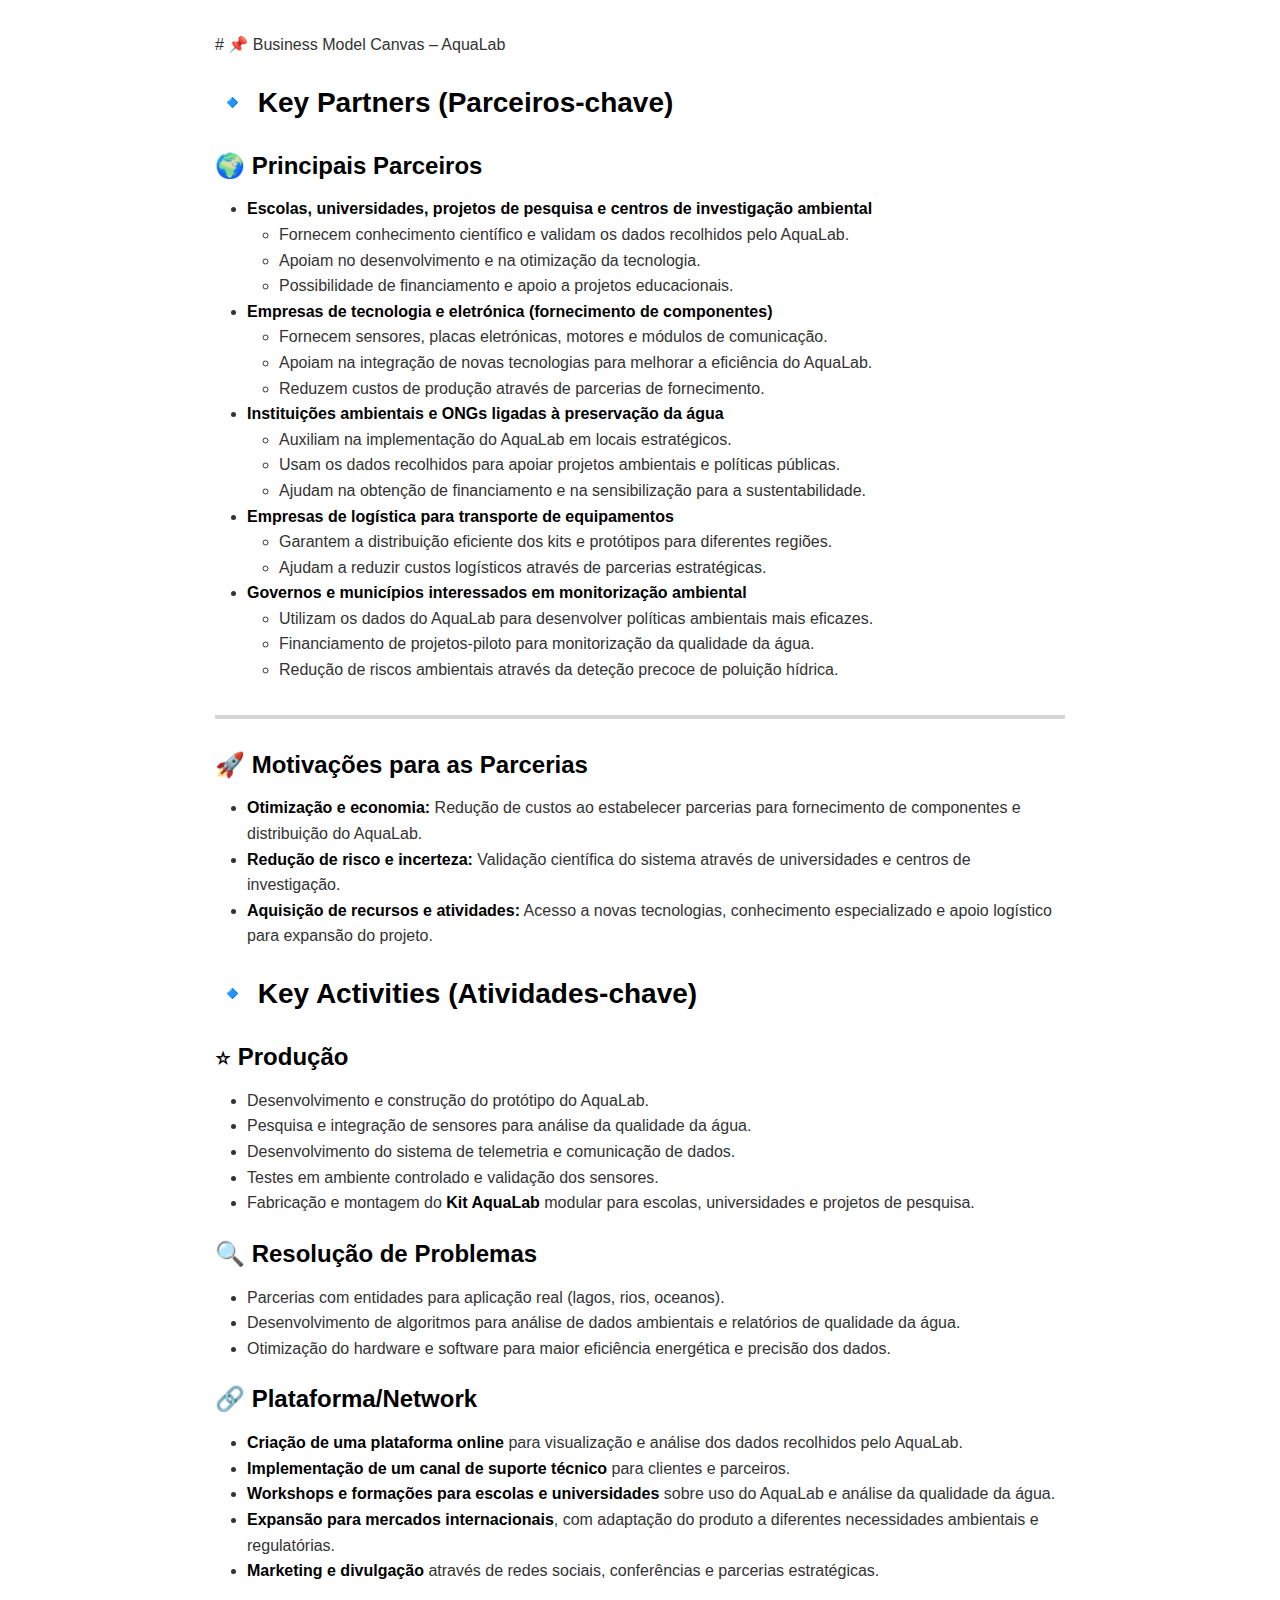
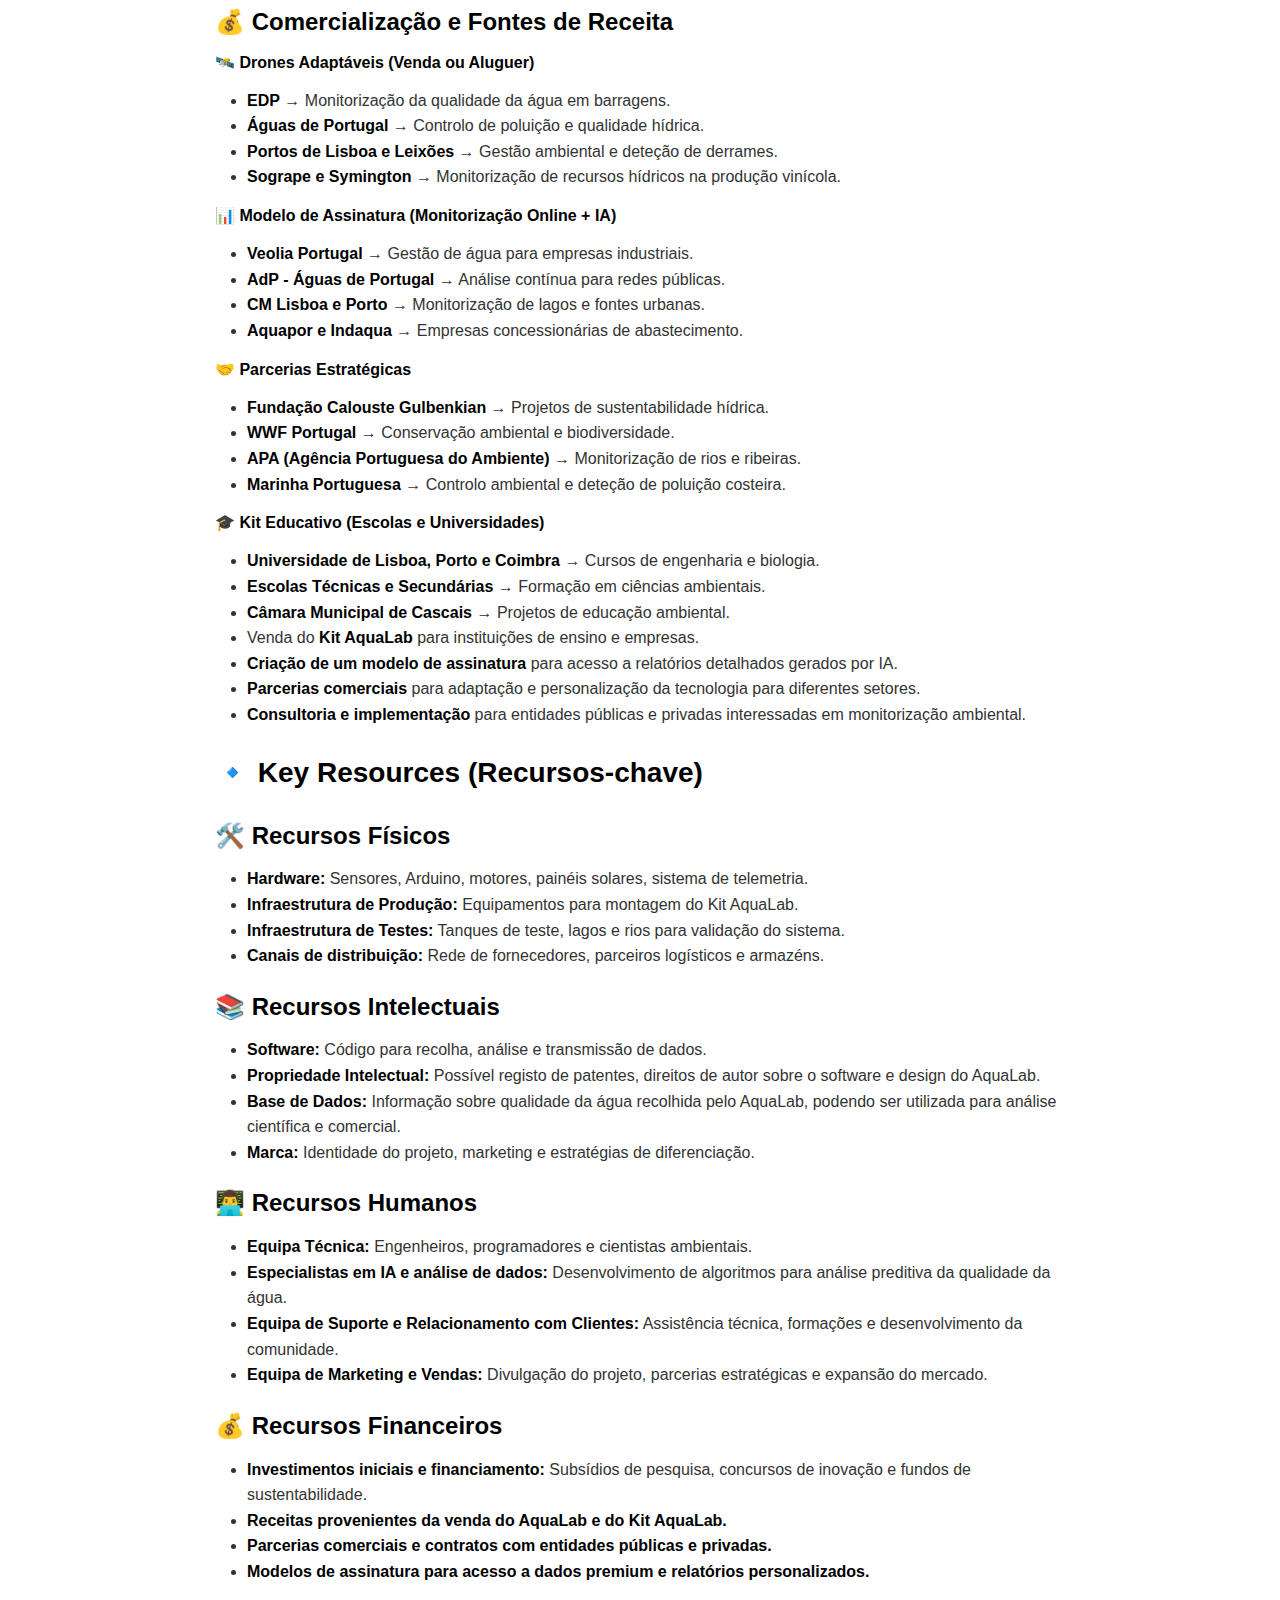
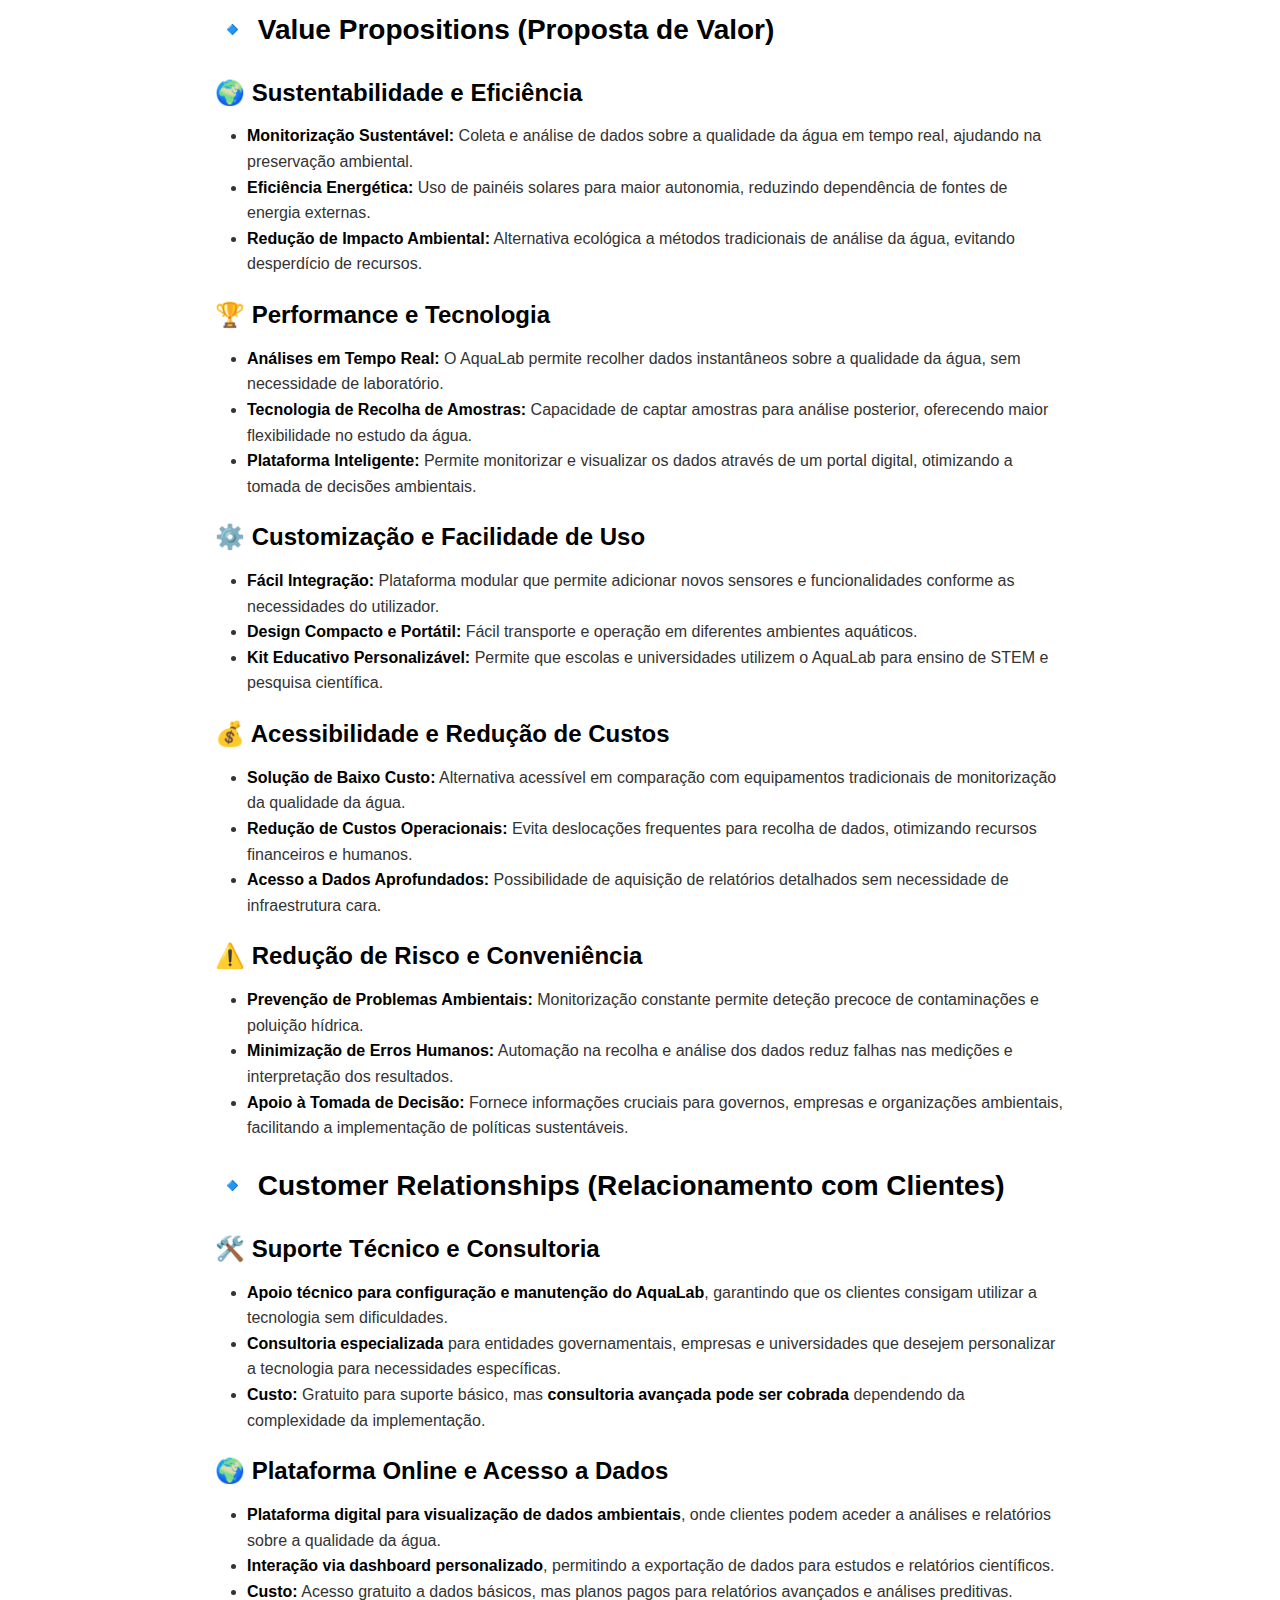
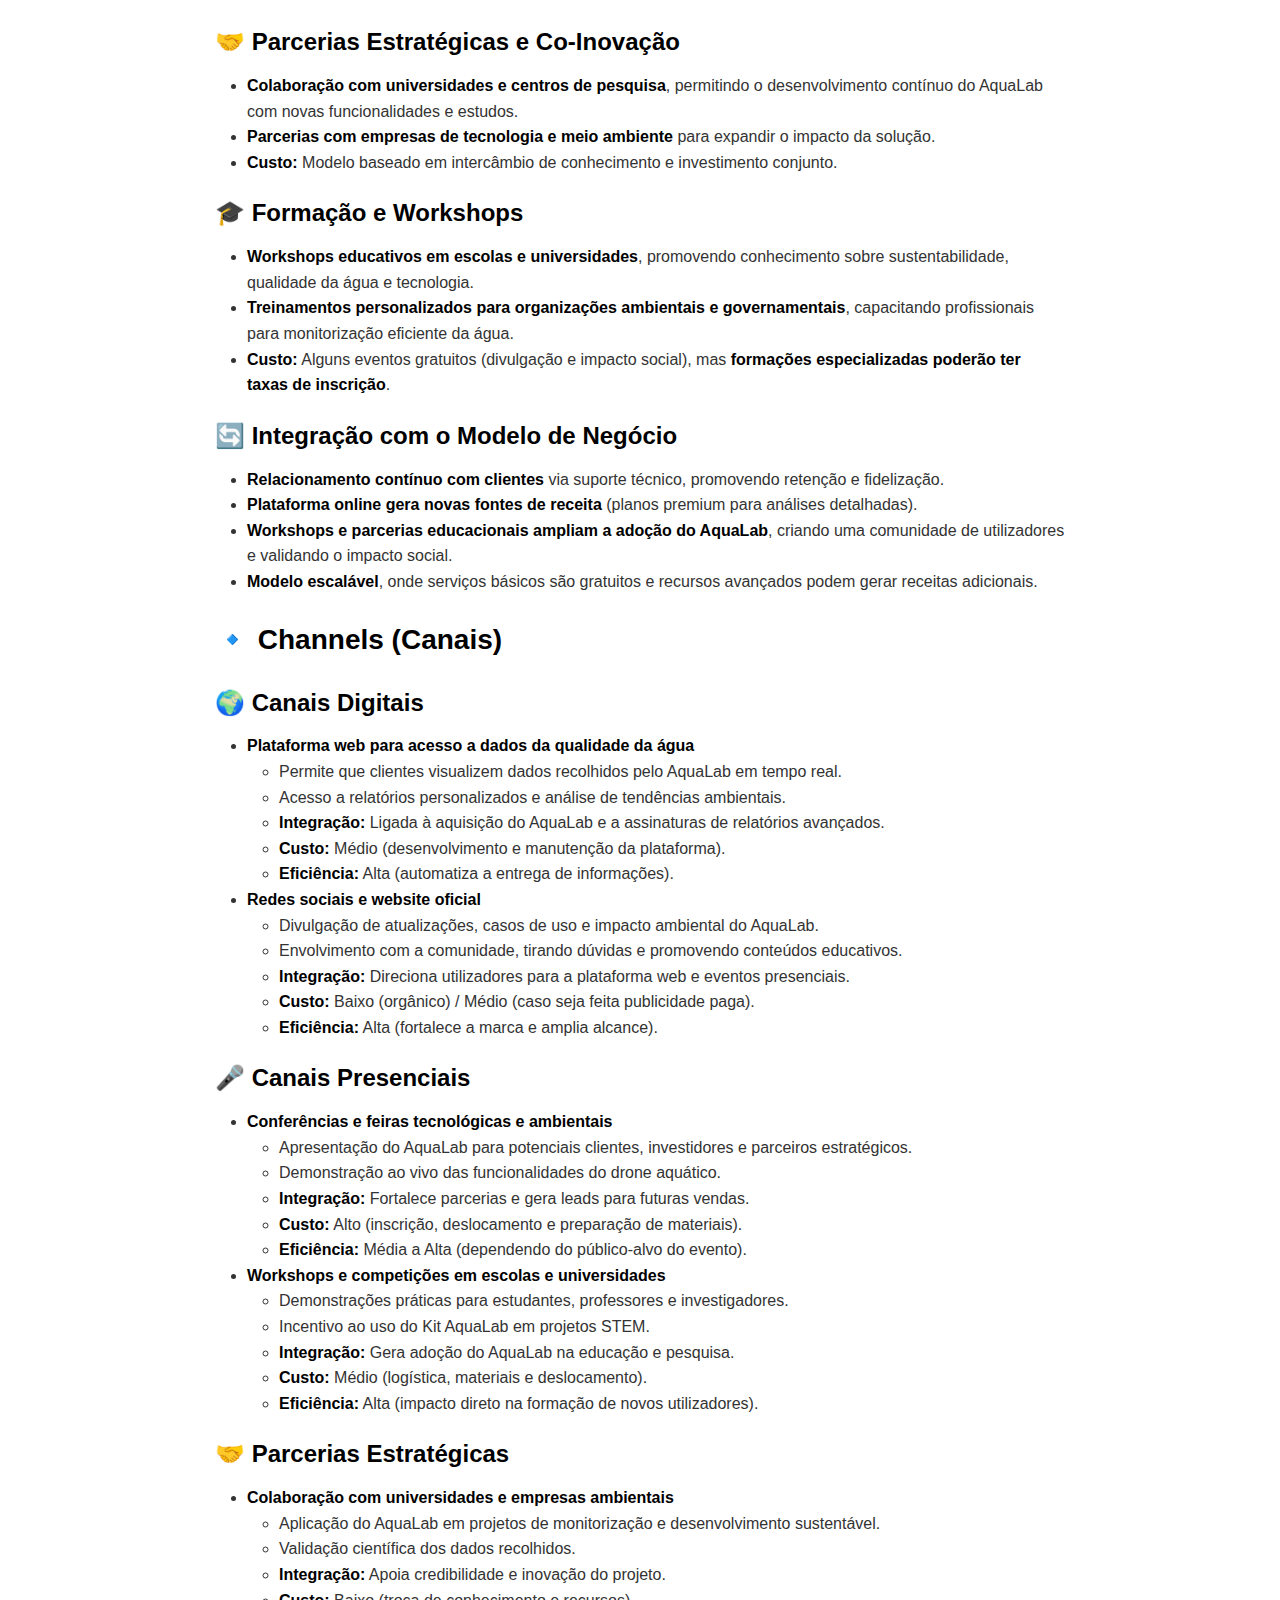
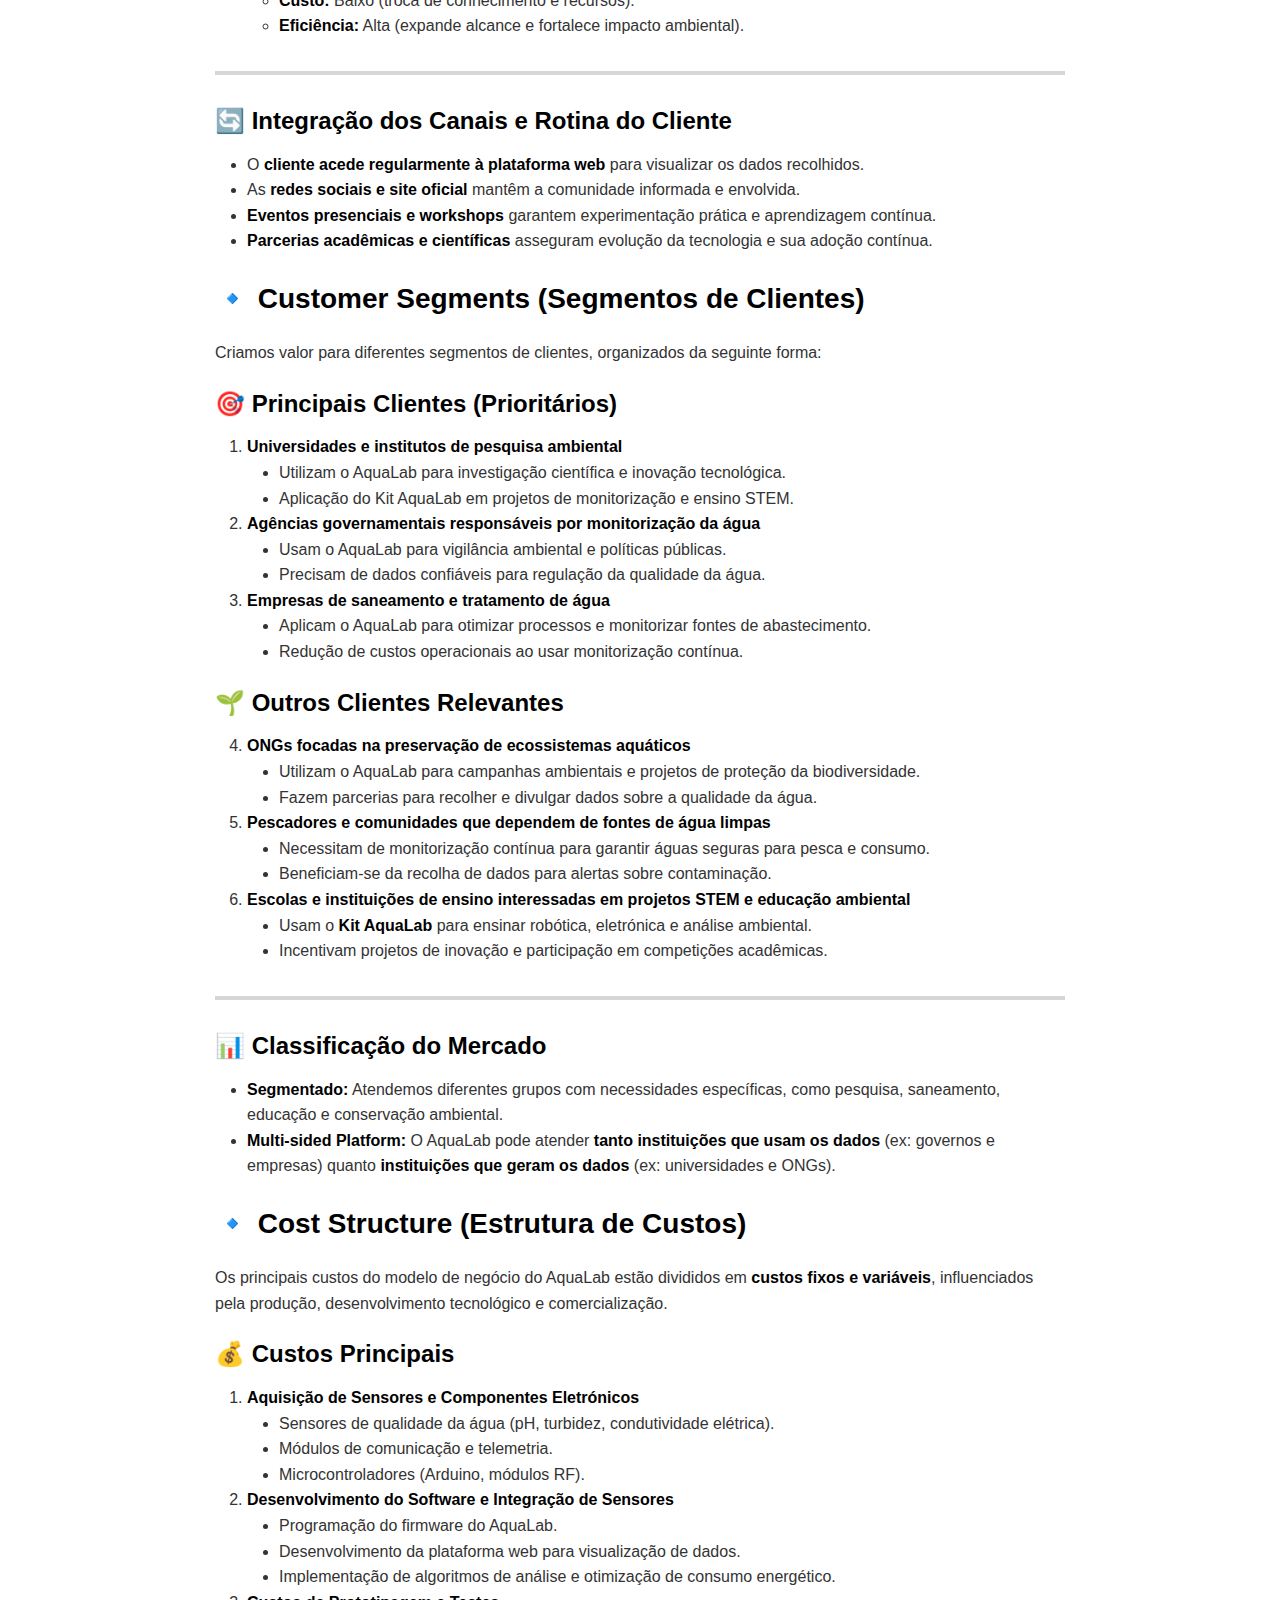
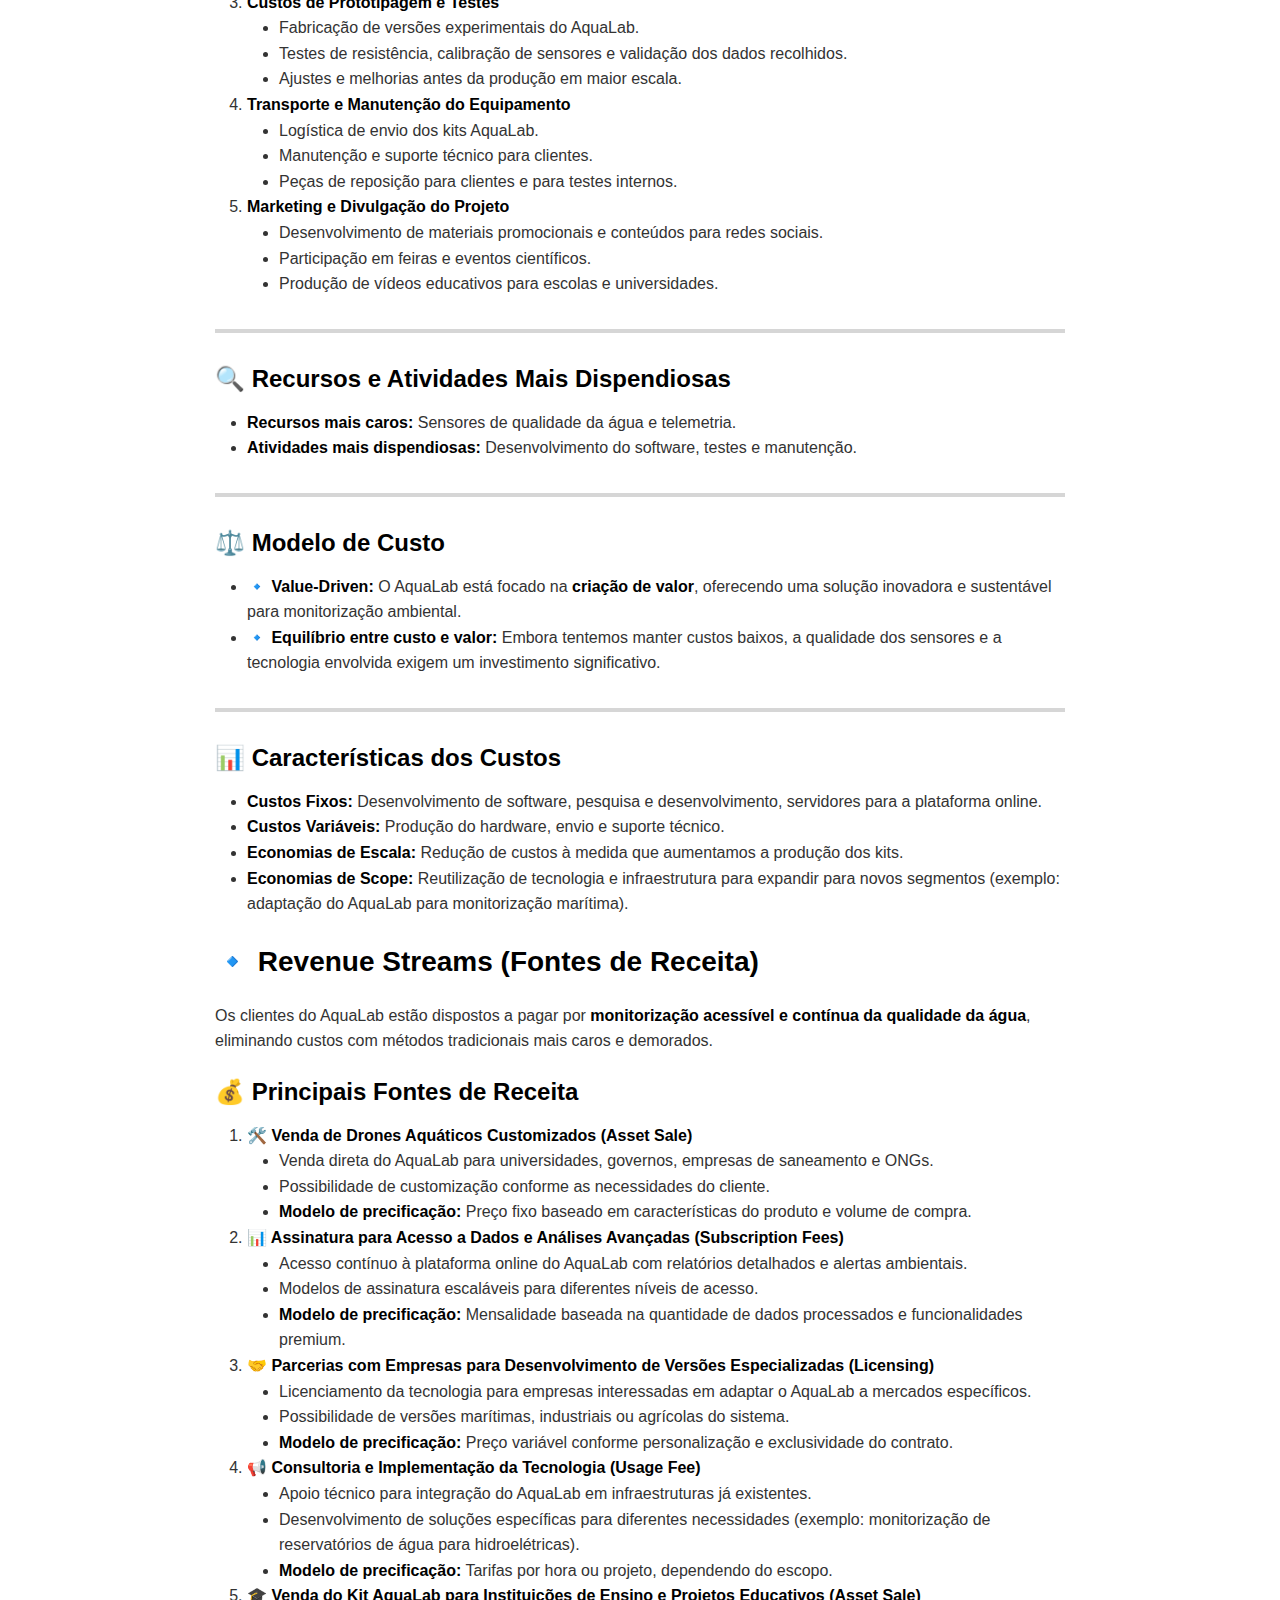
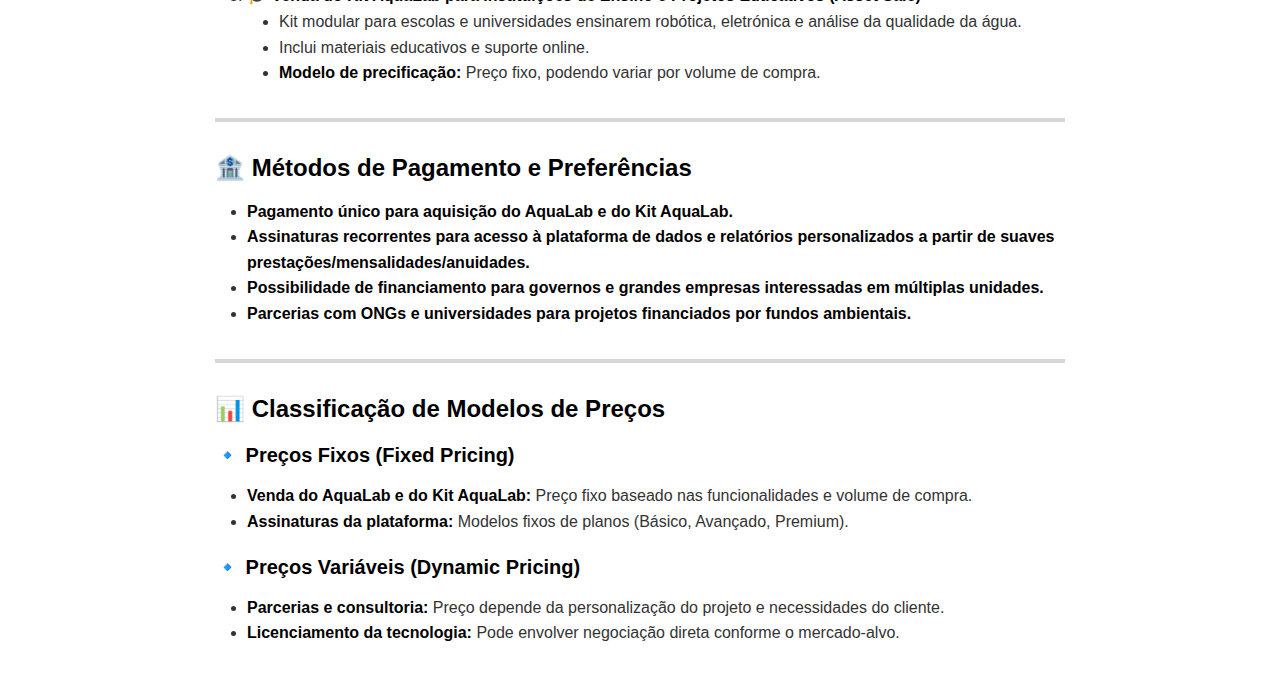
<file: Business Model - AquaLab.html>
<!DOCTYPE html><html><head>
      <title>Business Model - AquaLab</title>
      <meta charset="utf-8">
      <meta name="viewport" content="width=device-width, initial-scale=1.0">
      
      <link rel="stylesheet" href="file:////Users/goncaloferreira/.vscode/extensions/shd101wyy.markdown-preview-enhanced-0.8.18/crossnote/dependencies/katex/katex.min.css">
      
      
      
      
      
      <style>
      code[class*=language-],pre[class*=language-]{color:#333;background:0 0;font-family:Consolas,"Liberation Mono",Menlo,Courier,monospace;text-align:left;white-space:pre;word-spacing:normal;word-break:normal;word-wrap:normal;line-height:1.4;-moz-tab-size:8;-o-tab-size:8;tab-size:8;-webkit-hyphens:none;-moz-hyphens:none;-ms-hyphens:none;hyphens:none}pre[class*=language-]{padding:.8em;overflow:auto;border-radius:3px;background:#f5f5f5}:not(pre)>code[class*=language-]{padding:.1em;border-radius:.3em;white-space:normal;background:#f5f5f5}.token.blockquote,.token.comment{color:#969896}.token.cdata{color:#183691}.token.doctype,.token.macro.property,.token.punctuation,.token.variable{color:#333}.token.builtin,.token.important,.token.keyword,.token.operator,.token.rule{color:#a71d5d}.token.attr-value,.token.regex,.token.string,.token.url{color:#183691}.token.atrule,.token.boolean,.token.code,.token.command,.token.constant,.token.entity,.token.number,.token.property,.token.symbol{color:#0086b3}.token.prolog,.token.selector,.token.tag{color:#63a35c}.token.attr-name,.token.class,.token.class-name,.token.function,.token.id,.token.namespace,.token.pseudo-class,.token.pseudo-element,.token.url-reference .token.variable{color:#795da3}.token.entity{cursor:help}.token.title,.token.title .token.punctuation{font-weight:700;color:#1d3e81}.token.list{color:#ed6a43}.token.inserted{background-color:#eaffea;color:#55a532}.token.deleted{background-color:#ffecec;color:#bd2c00}.token.bold{font-weight:700}.token.italic{font-style:italic}.language-json .token.property{color:#183691}.language-markup .token.tag .token.punctuation{color:#333}.language-css .token.function,code.language-css{color:#0086b3}.language-yaml .token.atrule{color:#63a35c}code.language-yaml{color:#183691}.language-ruby .token.function{color:#333}.language-markdown .token.url{color:#795da3}.language-makefile .token.symbol{color:#795da3}.language-makefile .token.variable{color:#183691}.language-makefile .token.builtin{color:#0086b3}.language-bash .token.keyword{color:#0086b3}pre[data-line]{position:relative;padding:1em 0 1em 3em}pre[data-line] .line-highlight-wrapper{position:absolute;top:0;left:0;background-color:transparent;display:block;width:100%}pre[data-line] .line-highlight{position:absolute;left:0;right:0;padding:inherit 0;margin-top:1em;background:hsla(24,20%,50%,.08);background:linear-gradient(to right,hsla(24,20%,50%,.1) 70%,hsla(24,20%,50%,0));pointer-events:none;line-height:inherit;white-space:pre}pre[data-line] .line-highlight:before,pre[data-line] .line-highlight[data-end]:after{content:attr(data-start);position:absolute;top:.4em;left:.6em;min-width:1em;padding:0 .5em;background-color:hsla(24,20%,50%,.4);color:#f4f1ef;font:bold 65%/1.5 sans-serif;text-align:center;vertical-align:.3em;border-radius:999px;text-shadow:none;box-shadow:0 1px #fff}pre[data-line] .line-highlight[data-end]:after{content:attr(data-end);top:auto;bottom:.4em}html body{font-family:'Helvetica Neue',Helvetica,'Segoe UI',Arial,freesans,sans-serif;font-size:16px;line-height:1.6;color:#333;background-color:#fff;overflow:initial;box-sizing:border-box;word-wrap:break-word}html body>:first-child{margin-top:0}html body h1,html body h2,html body h3,html body h4,html body h5,html body h6{line-height:1.2;margin-top:1em;margin-bottom:16px;color:#000}html body h1{font-size:2.25em;font-weight:300;padding-bottom:.3em}html body h2{font-size:1.75em;font-weight:400;padding-bottom:.3em}html body h3{font-size:1.5em;font-weight:500}html body h4{font-size:1.25em;font-weight:600}html body h5{font-size:1.1em;font-weight:600}html body h6{font-size:1em;font-weight:600}html body h1,html body h2,html body h3,html body h4,html body h5{font-weight:600}html body h5{font-size:1em}html body h6{color:#5c5c5c}html body strong{color:#000}html body del{color:#5c5c5c}html body a:not([href]){color:inherit;text-decoration:none}html body a{color:#08c;text-decoration:none}html body a:hover{color:#00a3f5;text-decoration:none}html body img{max-width:100%}html body>p{margin-top:0;margin-bottom:16px;word-wrap:break-word}html body>ol,html body>ul{margin-bottom:16px}html body ol,html body ul{padding-left:2em}html body ol.no-list,html body ul.no-list{padding:0;list-style-type:none}html body ol ol,html body ol ul,html body ul ol,html body ul ul{margin-top:0;margin-bottom:0}html body li{margin-bottom:0}html body li.task-list-item{list-style:none}html body li>p{margin-top:0;margin-bottom:0}html body .task-list-item-checkbox{margin:0 .2em .25em -1.8em;vertical-align:middle}html body .task-list-item-checkbox:hover{cursor:pointer}html body blockquote{margin:16px 0;font-size:inherit;padding:0 15px;color:#5c5c5c;background-color:#f0f0f0;border-left:4px solid #d6d6d6}html body blockquote>:first-child{margin-top:0}html body blockquote>:last-child{margin-bottom:0}html body hr{height:4px;margin:32px 0;background-color:#d6d6d6;border:0 none}html body table{margin:10px 0 15px 0;border-collapse:collapse;border-spacing:0;display:block;width:100%;overflow:auto;word-break:normal;word-break:keep-all}html body table th{font-weight:700;color:#000}html body table td,html body table th{border:1px solid #d6d6d6;padding:6px 13px}html body dl{padding:0}html body dl dt{padding:0;margin-top:16px;font-size:1em;font-style:italic;font-weight:700}html body dl dd{padding:0 16px;margin-bottom:16px}html body code{font-family:Menlo,Monaco,Consolas,'Courier New',monospace;font-size:.85em;color:#000;background-color:#f0f0f0;border-radius:3px;padding:.2em 0}html body code::after,html body code::before{letter-spacing:-.2em;content:'\00a0'}html body pre>code{padding:0;margin:0;word-break:normal;white-space:pre;background:0 0;border:0}html body .highlight{margin-bottom:16px}html body .highlight pre,html body pre{padding:1em;overflow:auto;line-height:1.45;border:#d6d6d6;border-radius:3px}html body .highlight pre{margin-bottom:0;word-break:normal}html body pre code,html body pre tt{display:inline;max-width:initial;padding:0;margin:0;overflow:initial;line-height:inherit;word-wrap:normal;background-color:transparent;border:0}html body pre code:after,html body pre code:before,html body pre tt:after,html body pre tt:before{content:normal}html body blockquote,html body dl,html body ol,html body p,html body pre,html body ul{margin-top:0;margin-bottom:16px}html body kbd{color:#000;border:1px solid #d6d6d6;border-bottom:2px solid #c7c7c7;padding:2px 4px;background-color:#f0f0f0;border-radius:3px}@media print{html body{background-color:#fff}html body h1,html body h2,html body h3,html body h4,html body h5,html body h6{color:#000;page-break-after:avoid}html body blockquote{color:#5c5c5c}html body pre{page-break-inside:avoid}html body table{display:table}html body img{display:block;max-width:100%;max-height:100%}html body code,html body pre{word-wrap:break-word;white-space:pre}}.markdown-preview{width:100%;height:100%;box-sizing:border-box}.markdown-preview ul{list-style:disc}.markdown-preview ul ul{list-style:circle}.markdown-preview ul ul ul{list-style:square}.markdown-preview ol{list-style:decimal}.markdown-preview ol ol,.markdown-preview ul ol{list-style-type:lower-roman}.markdown-preview ol ol ol,.markdown-preview ol ul ol,.markdown-preview ul ol ol,.markdown-preview ul ul ol{list-style-type:lower-alpha}.markdown-preview .newpage,.markdown-preview .pagebreak{page-break-before:always}.markdown-preview pre.line-numbers{position:relative;padding-left:3.8em;counter-reset:linenumber}.markdown-preview pre.line-numbers>code{position:relative}.markdown-preview pre.line-numbers .line-numbers-rows{position:absolute;pointer-events:none;top:1em;font-size:100%;left:0;width:3em;letter-spacing:-1px;border-right:1px solid #999;-webkit-user-select:none;-moz-user-select:none;-ms-user-select:none;user-select:none}.markdown-preview pre.line-numbers .line-numbers-rows>span{pointer-events:none;display:block;counter-increment:linenumber}.markdown-preview pre.line-numbers .line-numbers-rows>span:before{content:counter(linenumber);color:#999;display:block;padding-right:.8em;text-align:right}.markdown-preview .mathjax-exps .MathJax_Display{text-align:center!important}.markdown-preview:not([data-for=preview]) .code-chunk .code-chunk-btn-group{display:none}.markdown-preview:not([data-for=preview]) .code-chunk .status{display:none}.markdown-preview:not([data-for=preview]) .code-chunk .output-div{margin-bottom:16px}.markdown-preview .md-toc{padding:0}.markdown-preview .md-toc .md-toc-link-wrapper .md-toc-link{display:inline;padding:.25rem 0}.markdown-preview .md-toc .md-toc-link-wrapper .md-toc-link div,.markdown-preview .md-toc .md-toc-link-wrapper .md-toc-link p{display:inline}.markdown-preview .md-toc .md-toc-link-wrapper.highlighted .md-toc-link{font-weight:800}.scrollbar-style::-webkit-scrollbar{width:8px}.scrollbar-style::-webkit-scrollbar-track{border-radius:10px;background-color:transparent}.scrollbar-style::-webkit-scrollbar-thumb{border-radius:5px;background-color:rgba(150,150,150,.66);border:4px solid rgba(150,150,150,.66);background-clip:content-box}html body[for=html-export]:not([data-presentation-mode]){position:relative;width:100%;height:100%;top:0;left:0;margin:0;padding:0;overflow:auto}html body[for=html-export]:not([data-presentation-mode]) .markdown-preview{position:relative;top:0;min-height:100vh}@media screen and (min-width:914px){html body[for=html-export]:not([data-presentation-mode]) .markdown-preview{padding:2em calc(50% - 457px + 2em)}}@media screen and (max-width:914px){html body[for=html-export]:not([data-presentation-mode]) .markdown-preview{padding:2em}}@media screen and (max-width:450px){html body[for=html-export]:not([data-presentation-mode]) .markdown-preview{font-size:14px!important;padding:1em}}@media print{html body[for=html-export]:not([data-presentation-mode]) #sidebar-toc-btn{display:none}}html body[for=html-export]:not([data-presentation-mode]) #sidebar-toc-btn{position:fixed;bottom:8px;left:8px;font-size:28px;cursor:pointer;color:inherit;z-index:99;width:32px;text-align:center;opacity:.4}html body[for=html-export]:not([data-presentation-mode])[html-show-sidebar-toc] #sidebar-toc-btn{opacity:1}html body[for=html-export]:not([data-presentation-mode])[html-show-sidebar-toc] .md-sidebar-toc{position:fixed;top:0;left:0;width:300px;height:100%;padding:32px 0 48px 0;font-size:14px;box-shadow:0 0 4px rgba(150,150,150,.33);box-sizing:border-box;overflow:auto;background-color:inherit}html body[for=html-export]:not([data-presentation-mode])[html-show-sidebar-toc] .md-sidebar-toc::-webkit-scrollbar{width:8px}html body[for=html-export]:not([data-presentation-mode])[html-show-sidebar-toc] .md-sidebar-toc::-webkit-scrollbar-track{border-radius:10px;background-color:transparent}html body[for=html-export]:not([data-presentation-mode])[html-show-sidebar-toc] .md-sidebar-toc::-webkit-scrollbar-thumb{border-radius:5px;background-color:rgba(150,150,150,.66);border:4px solid rgba(150,150,150,.66);background-clip:content-box}html body[for=html-export]:not([data-presentation-mode])[html-show-sidebar-toc] .md-sidebar-toc a{text-decoration:none}html body[for=html-export]:not([data-presentation-mode])[html-show-sidebar-toc] .md-sidebar-toc .md-toc{padding:0 16px}html body[for=html-export]:not([data-presentation-mode])[html-show-sidebar-toc] .md-sidebar-toc .md-toc .md-toc-link-wrapper .md-toc-link{display:inline;padding:.25rem 0}html body[for=html-export]:not([data-presentation-mode])[html-show-sidebar-toc] .md-sidebar-toc .md-toc .md-toc-link-wrapper .md-toc-link div,html body[for=html-export]:not([data-presentation-mode])[html-show-sidebar-toc] .md-sidebar-toc .md-toc .md-toc-link-wrapper .md-toc-link p{display:inline}html body[for=html-export]:not([data-presentation-mode])[html-show-sidebar-toc] .md-sidebar-toc .md-toc .md-toc-link-wrapper.highlighted .md-toc-link{font-weight:800}html body[for=html-export]:not([data-presentation-mode])[html-show-sidebar-toc] .markdown-preview{left:300px;width:calc(100% - 300px);padding:2em calc(50% - 457px - 300px / 2);margin:0;box-sizing:border-box}@media screen and (max-width:1274px){html body[for=html-export]:not([data-presentation-mode])[html-show-sidebar-toc] .markdown-preview{padding:2em}}@media screen and (max-width:450px){html body[for=html-export]:not([data-presentation-mode])[html-show-sidebar-toc] .markdown-preview{width:100%}}html body[for=html-export]:not([data-presentation-mode]):not([html-show-sidebar-toc]) .markdown-preview{left:50%;transform:translateX(-50%)}html body[for=html-export]:not([data-presentation-mode]):not([html-show-sidebar-toc]) .md-sidebar-toc{display:none}
/* Please visit the URL below for more information: */
/*   https://shd101wyy.github.io/markdown-preview-enhanced/#/customize-css */

      </style>
      <!-- The content below will be included at the end of the <head> element. --><script type="text/javascript">
  document.addEventListener("DOMContentLoaded", function () {
    // your code here
  });
</script></head><body for="html-export">
    
    
      <div class="crossnote markdown-preview  ">
      
<p># 📌 Business Model Canvas – AquaLab</p>
<h2 id="-key-partners-parceiros-chave">🔹 Key Partners (Parceiros-chave) </h2>
<h3 id="-principais-parceiros">🌍 Principais Parceiros </h3>
<ul>
<li>
<p><strong>Escolas, universidades, projetos de pesquisa e centros de investigação ambiental</strong></p>
<ul>
<li>Fornecem conhecimento científico e validam os dados recolhidos pelo AquaLab.</li>
<li>Apoiam no desenvolvimento e na otimização da tecnologia.</li>
<li>Possibilidade de financiamento e apoio a projetos educacionais.</li>
</ul>
</li>
<li>
<p><strong>Empresas de tecnologia e eletrónica (fornecimento de componentes)</strong></p>
<ul>
<li>Fornecem sensores, placas eletrónicas, motores e módulos de comunicação.</li>
<li>Apoiam na integração de novas tecnologias para melhorar a eficiência do AquaLab.</li>
<li>Reduzem custos de produção através de parcerias de fornecimento.</li>
</ul>
</li>
<li>
<p><strong>Instituições ambientais e ONGs ligadas à preservação da água</strong></p>
<ul>
<li>Auxiliam na implementação do AquaLab em locais estratégicos.</li>
<li>Usam os dados recolhidos para apoiar projetos ambientais e políticas públicas.</li>
<li>Ajudam na obtenção de financiamento e na sensibilização para a sustentabilidade.</li>
</ul>
</li>
<li>
<p><strong>Empresas de logística para transporte de equipamentos</strong></p>
<ul>
<li>Garantem a distribuição eficiente dos kits e protótipos para diferentes regiões.</li>
<li>Ajudam a reduzir custos logísticos através de parcerias estratégicas.</li>
</ul>
</li>
<li>
<p><strong>Governos e municípios interessados em monitorização ambiental</strong></p>
<ul>
<li>Utilizam os dados do AquaLab para desenvolver políticas ambientais mais eficazes.</li>
<li>Financiamento de projetos-piloto para monitorização da qualidade da água.</li>
<li>Redução de riscos ambientais através da deteção precoce de poluição hídrica.</li>
</ul>
</li>
</ul>
<hr>
<h3 id="-motivações-para-as-parcerias">🚀 Motivações para as Parcerias </h3>
<ul>
<li><strong>Otimização e economia:</strong> Redução de custos ao estabelecer parcerias para fornecimento de componentes e distribuição do AquaLab.</li>
<li><strong>Redução de risco e incerteza:</strong> Validação científica do sistema através de universidades e centros de investigação.</li>
<li><strong>Aquisição de recursos e atividades:</strong> Acesso a novas tecnologias, conhecimento especializado e apoio logístico para expansão do projeto.</li>
</ul>
<h2 id="-key-activities-atividades-chave">🔹 Key Activities (Atividades-chave) </h2>
<h3 id="-produção">⭐ Produção </h3>
<ul>
<li>Desenvolvimento e construção do protótipo do AquaLab.</li>
<li>Pesquisa e integração de sensores para análise da qualidade da água.</li>
<li>Desenvolvimento do sistema de telemetria e comunicação de dados.</li>
<li>Testes em ambiente controlado e validação dos sensores.</li>
<li>Fabricação e montagem do <strong>Kit AquaLab</strong> modular para escolas, universidades e projetos de pesquisa.</li>
</ul>
<h3 id="-resolução-de-problemas">🔍 Resolução de Problemas </h3>
<ul>
<li>Parcerias com entidades para aplicação real (lagos, rios, oceanos).</li>
<li>Desenvolvimento de algoritmos para análise de dados ambientais e relatórios de qualidade da água.</li>
<li>Otimização do hardware e software para maior eficiência energética e precisão dos dados.</li>
</ul>
<h3 id="-plataformanetwork">🔗 Plataforma/Network </h3>
<ul>
<li><strong>Criação de uma plataforma online</strong> para visualização e análise dos dados recolhidos pelo AquaLab.</li>
<li><strong>Implementação de um canal de suporte técnico</strong> para clientes e parceiros.</li>
<li><strong>Workshops e formações para escolas e universidades</strong> sobre uso do AquaLab e análise da qualidade da água.</li>
<li><strong>Expansão para mercados internacionais</strong>, com adaptação do produto a diferentes necessidades ambientais e regulatórias.</li>
<li><strong>Marketing e divulgação</strong> através de redes sociais, conferências e parcerias estratégicas.</li>
</ul>
<h3 id="-comercialização-e-fontes-de-receita">💰 Comercialização e Fontes de Receita </h3>
<h5 id="️-drones-adaptáveis-venda-ou-aluguer">🛰️ Drones Adaptáveis (Venda ou Aluguer) </h5>
<ul>
<li><strong>EDP</strong> → Monitorização da qualidade da água em barragens.</li>
<li><strong>Águas de Portugal</strong> → Controlo de poluição e qualidade hídrica.</li>
<li><strong>Portos de Lisboa e Leixões</strong> → Gestão ambiental e deteção de derrames.</li>
<li><strong>Sogrape e Symington</strong> → Monitorização de recursos hídricos na produção vinícola.</li>
</ul>
<h5 id="-modelo-de-assinatura-monitorização-online--ia">📊 Modelo de Assinatura (Monitorização Online + IA) </h5>
<ul>
<li><strong>Veolia Portugal</strong> → Gestão de água para empresas industriais.</li>
<li><strong>AdP - Águas de Portugal</strong> → Análise contínua para redes públicas.</li>
<li><strong>CM Lisboa e Porto</strong> → Monitorização de lagos e fontes urbanas.</li>
<li><strong>Aquapor e Indaqua</strong> → Empresas concessionárias de abastecimento.</li>
</ul>
<h5 id="-parcerias-estratégicas">🤝 Parcerias Estratégicas </h5>
<ul>
<li><strong>Fundação Calouste Gulbenkian</strong> → Projetos de sustentabilidade hídrica.</li>
<li><strong>WWF Portugal</strong> → Conservação ambiental e biodiversidade.</li>
<li><strong>APA (Agência Portuguesa do Ambiente)</strong> → Monitorização de rios e ribeiras.</li>
<li><strong>Marinha Portuguesa</strong> → Controlo ambiental e deteção de poluição costeira.</li>
</ul>
<h5 id="-kit-educativo-escolas-e-universidades">🎓 Kit Educativo (Escolas e Universidades) </h5>
<ul>
<li><strong>Universidade de Lisboa, Porto e Coimbra</strong> → Cursos de engenharia e biologia.</li>
<li><strong>Escolas Técnicas e Secundárias</strong> → Formação em ciências ambientais.</li>
<li><strong>Câmara Municipal de Cascais</strong> → Projetos de educação ambiental.</li>
<li>Venda do <strong>Kit AquaLab</strong> para instituições de ensino e empresas.</li>
<li><strong>Criação de um modelo de assinatura</strong> para acesso a relatórios detalhados gerados por IA.</li>
<li><strong>Parcerias comerciais</strong> para adaptação e personalização da tecnologia para diferentes setores.</li>
<li><strong>Consultoria e implementação</strong> para entidades públicas e privadas interessadas em monitorização ambiental.</li>
</ul>
<h2 id="-key-resources-recursos-chave">🔹 Key Resources (Recursos-chave) </h2>
<h3 id="️-recursos-físicos">🛠️ Recursos Físicos </h3>
<ul>
<li><strong>Hardware:</strong> Sensores, Arduino, motores, painéis solares, sistema de telemetria.</li>
<li><strong>Infraestrutura de Produção:</strong> Equipamentos para montagem do Kit AquaLab.</li>
<li><strong>Infraestrutura de Testes:</strong> Tanques de teste, lagos e rios para validação do sistema.</li>
<li><strong>Canais de distribuição:</strong> Rede de fornecedores, parceiros logísticos e armazéns.</li>
</ul>
<h3 id="-recursos-intelectuais">📚 Recursos Intelectuais </h3>
<ul>
<li><strong>Software:</strong> Código para recolha, análise e transmissão de dados.</li>
<li><strong>Propriedade Intelectual:</strong> Possível registo de patentes, direitos de autor sobre o software e design do AquaLab.</li>
<li><strong>Base de Dados:</strong> Informação sobre qualidade da água recolhida pelo AquaLab, podendo ser utilizada para análise científica e comercial.</li>
<li><strong>Marca:</strong> Identidade do projeto, marketing e estratégias de diferenciação.</li>
</ul>
<h3 id="-recursos-humanos">👨‍💻 Recursos Humanos </h3>
<ul>
<li><strong>Equipa Técnica:</strong> Engenheiros, programadores e cientistas ambientais.</li>
<li><strong>Especialistas em IA e análise de dados:</strong> Desenvolvimento de algoritmos para análise preditiva da qualidade da água.</li>
<li><strong>Equipa de Suporte e Relacionamento com Clientes:</strong> Assistência técnica, formações e desenvolvimento da comunidade.</li>
<li><strong>Equipa de Marketing e Vendas:</strong> Divulgação do projeto, parcerias estratégicas e expansão do mercado.</li>
</ul>
<h3 id="-recursos-financeiros">💰 Recursos Financeiros </h3>
<ul>
<li><strong>Investimentos iniciais e financiamento:</strong> Subsídios de pesquisa, concursos de inovação e fundos de sustentabilidade.</li>
<li><strong>Receitas provenientes da venda do AquaLab e do Kit AquaLab.</strong></li>
<li><strong>Parcerias comerciais e contratos com entidades públicas e privadas.</strong></li>
<li><strong>Modelos de assinatura para acesso a dados premium e relatórios personalizados.</strong></li>
</ul>
<h2 id="-value-propositions-proposta-de-valor">🔹 Value Propositions (Proposta de Valor) </h2>
<h3 id="-sustentabilidade-e-eficiência">🌍 Sustentabilidade e Eficiência </h3>
<ul>
<li><strong>Monitorização Sustentável:</strong> Coleta e análise de dados sobre a qualidade da água em tempo real, ajudando na preservação ambiental.</li>
<li><strong>Eficiência Energética:</strong> Uso de painéis solares para maior autonomia, reduzindo dependência de fontes de energia externas.</li>
<li><strong>Redução de Impacto Ambiental:</strong> Alternativa ecológica a métodos tradicionais de análise da água, evitando desperdício de recursos.</li>
</ul>
<h3 id="-performance-e-tecnologia">🏆 Performance e Tecnologia </h3>
<ul>
<li><strong>Análises em Tempo Real:</strong> O AquaLab permite recolher dados instantâneos sobre a qualidade da água, sem necessidade de laboratório.</li>
<li><strong>Tecnologia de Recolha de Amostras:</strong> Capacidade de captar amostras para análise posterior, oferecendo maior flexibilidade no estudo da água.</li>
<li><strong>Plataforma Inteligente:</strong> Permite monitorizar e visualizar os dados através de um portal digital, otimizando a tomada de decisões ambientais.</li>
</ul>
<h3 id="️-customização-e-facilidade-de-uso">⚙️ Customização e Facilidade de Uso </h3>
<ul>
<li><strong>Fácil Integração:</strong> Plataforma modular que permite adicionar novos sensores e funcionalidades conforme as necessidades do utilizador.</li>
<li><strong>Design Compacto e Portátil:</strong> Fácil transporte e operação em diferentes ambientes aquáticos.</li>
<li><strong>Kit Educativo Personalizável:</strong> Permite que escolas e universidades utilizem o AquaLab para ensino de STEM e pesquisa científica.</li>
</ul>
<h3 id="-acessibilidade-e-redução-de-custos">💰 Acessibilidade e Redução de Custos </h3>
<ul>
<li><strong>Solução de Baixo Custo:</strong> Alternativa acessível em comparação com equipamentos tradicionais de monitorização da qualidade da água.</li>
<li><strong>Redução de Custos Operacionais:</strong> Evita deslocações frequentes para recolha de dados, otimizando recursos financeiros e humanos.</li>
<li><strong>Acesso a Dados Aprofundados:</strong> Possibilidade de aquisição de relatórios detalhados sem necessidade de infraestrutura cara.</li>
</ul>
<h3 id="️-redução-de-risco-e-conveniência">⚠️ Redução de Risco e Conveniência </h3>
<ul>
<li><strong>Prevenção de Problemas Ambientais:</strong> Monitorização constante permite deteção precoce de contaminações e poluição hídrica.</li>
<li><strong>Minimização de Erros Humanos:</strong> Automação na recolha e análise dos dados reduz falhas nas medições e interpretação dos resultados.</li>
<li><strong>Apoio à Tomada de Decisão:</strong> Fornece informações cruciais para governos, empresas e organizações ambientais, facilitando a implementação de políticas sustentáveis.</li>
</ul>
<h2 id="-customer-relationships-relacionamento-com-clientes">🔹 Customer Relationships (Relacionamento com Clientes) </h2>
<h3 id="️-suporte-técnico-e-consultoria">🛠️ Suporte Técnico e Consultoria </h3>
<ul>
<li><strong>Apoio técnico para configuração e manutenção do AquaLab</strong>, garantindo que os clientes consigam utilizar a tecnologia sem dificuldades.</li>
<li><strong>Consultoria especializada</strong> para entidades governamentais, empresas e universidades que desejem personalizar a tecnologia para necessidades específicas.</li>
<li><strong>Custo:</strong> Gratuito para suporte básico, mas <strong>consultoria avançada pode ser cobrada</strong> dependendo da complexidade da implementação.</li>
</ul>
<h3 id="-plataforma-online-e-acesso-a-dados">🌍 Plataforma Online e Acesso a Dados </h3>
<ul>
<li><strong>Plataforma digital para visualização de dados ambientais</strong>, onde clientes podem aceder a análises e relatórios sobre a qualidade da água.</li>
<li><strong>Interação via dashboard personalizado</strong>, permitindo a exportação de dados para estudos e relatórios científicos.</li>
<li><strong>Custo:</strong> Acesso gratuito a dados básicos, mas planos pagos para relatórios avançados e análises preditivas.</li>
</ul>
<h3 id="-parcerias-estratégicas-e-co-inovação">🤝 Parcerias Estratégicas e Co-Inovação </h3>
<ul>
<li><strong>Colaboração com universidades e centros de pesquisa</strong>, permitindo o desenvolvimento contínuo do AquaLab com novas funcionalidades e estudos.</li>
<li><strong>Parcerias com empresas de tecnologia e meio ambiente</strong> para expandir o impacto da solução.</li>
<li><strong>Custo:</strong> Modelo baseado em intercâmbio de conhecimento e investimento conjunto.</li>
</ul>
<h3 id="-formação-e-workshops">🎓 Formação e Workshops </h3>
<ul>
<li><strong>Workshops educativos em escolas e universidades</strong>, promovendo conhecimento sobre sustentabilidade, qualidade da água e tecnologia.</li>
<li><strong>Treinamentos personalizados para organizações ambientais e governamentais</strong>, capacitando profissionais para monitorização eficiente da água.</li>
<li><strong>Custo:</strong> Alguns eventos gratuitos (divulgação e impacto social), mas <strong>formações especializadas poderão ter taxas de inscrição</strong>.</li>
</ul>
<h3 id="-integração-com-o-modelo-de-negócio">🔄 Integração com o Modelo de Negócio </h3>
<ul>
<li><strong>Relacionamento contínuo com clientes</strong> via suporte técnico, promovendo retenção e fidelização.</li>
<li><strong>Plataforma online gera novas fontes de receita</strong> (planos premium para análises detalhadas).</li>
<li><strong>Workshops e parcerias educacionais ampliam a adoção do AquaLab</strong>, criando uma comunidade de utilizadores e validando o impacto social.</li>
<li><strong>Modelo escalável</strong>, onde serviços básicos são gratuitos e recursos avançados podem gerar receitas adicionais.</li>
</ul>
<h2 id="-channels-canais">🔹 Channels (Canais) </h2>
<h3 id="-canais-digitais">🌍 Canais Digitais </h3>
<ul>
<li>
<p><strong>Plataforma web para acesso a dados da qualidade da água</strong></p>
<ul>
<li>Permite que clientes visualizem dados recolhidos pelo AquaLab em tempo real.</li>
<li>Acesso a relatórios personalizados e análise de tendências ambientais.</li>
<li><strong>Integração:</strong> Ligada à aquisição do AquaLab e a assinaturas de relatórios avançados.</li>
<li><strong>Custo:</strong> Médio (desenvolvimento e manutenção da plataforma).</li>
<li><strong>Eficiência:</strong> Alta (automatiza a entrega de informações).</li>
</ul>
</li>
<li>
<p><strong>Redes sociais e website oficial</strong></p>
<ul>
<li>Divulgação de atualizações, casos de uso e impacto ambiental do AquaLab.</li>
<li>Envolvimento com a comunidade, tirando dúvidas e promovendo conteúdos educativos.</li>
<li><strong>Integração:</strong> Direciona utilizadores para a plataforma web e eventos presenciais.</li>
<li><strong>Custo:</strong> Baixo (orgânico) / Médio (caso seja feita publicidade paga).</li>
<li><strong>Eficiência:</strong> Alta (fortalece a marca e amplia alcance).</li>
</ul>
</li>
</ul>
<h3 id="-canais-presenciais">🎤 Canais Presenciais </h3>
<ul>
<li>
<p><strong>Conferências e feiras tecnológicas e ambientais</strong></p>
<ul>
<li>Apresentação do AquaLab para potenciais clientes, investidores e parceiros estratégicos.</li>
<li>Demonstração ao vivo das funcionalidades do drone aquático.</li>
<li><strong>Integração:</strong> Fortalece parcerias e gera leads para futuras vendas.</li>
<li><strong>Custo:</strong> Alto (inscrição, deslocamento e preparação de materiais).</li>
<li><strong>Eficiência:</strong> Média a Alta (dependendo do público-alvo do evento).</li>
</ul>
</li>
<li>
<p><strong>Workshops e competições em escolas e universidades</strong></p>
<ul>
<li>Demonstrações práticas para estudantes, professores e investigadores.</li>
<li>Incentivo ao uso do Kit AquaLab em projetos STEM.</li>
<li><strong>Integração:</strong> Gera adoção do AquaLab na educação e pesquisa.</li>
<li><strong>Custo:</strong> Médio (logística, materiais e deslocamento).</li>
<li><strong>Eficiência:</strong> Alta (impacto direto na formação de novos utilizadores).</li>
</ul>
</li>
</ul>
<h3 id="-parcerias-estratégicas-1">🤝 Parcerias Estratégicas </h3>
<ul>
<li><strong>Colaboração com universidades e empresas ambientais</strong>
<ul>
<li>Aplicação do AquaLab em projetos de monitorização e desenvolvimento sustentável.</li>
<li>Validação científica dos dados recolhidos.</li>
<li><strong>Integração:</strong> Apoia credibilidade e inovação do projeto.</li>
<li><strong>Custo:</strong> Baixo (troca de conhecimento e recursos).</li>
<li><strong>Eficiência:</strong> Alta (expande alcance e fortalece impacto ambiental).</li>
</ul>
</li>
</ul>
<hr>
<h3 id="-integração-dos-canais-e-rotina-do-cliente">🔄 <strong>Integração dos Canais e Rotina do Cliente</strong> </h3>
<ul>
<li>O <strong>cliente acede regularmente à plataforma web</strong> para visualizar os dados recolhidos.</li>
<li>As <strong>redes sociais e site oficial</strong> mantêm a comunidade informada e envolvida.</li>
<li><strong>Eventos presenciais e workshops</strong> garantem experimentação prática e aprendizagem contínua.</li>
<li><strong>Parcerias acadêmicas e científicas</strong> asseguram evolução da tecnologia e sua adoção contínua.</li>
</ul>
<h2 id="-customer-segments-segmentos-de-clientes">🔹 Customer Segments (Segmentos de Clientes) </h2>
<p>Criamos valor para diferentes segmentos de clientes, organizados da seguinte forma:</p>
<h3 id="-principais-clientes-prioritários">🎯 <strong>Principais Clientes (Prioritários)</strong> </h3>
<ol>
<li>
<p><strong>Universidades e institutos de pesquisa ambiental</strong></p>
<ul>
<li>Utilizam o AquaLab para investigação científica e inovação tecnológica.</li>
<li>Aplicação do Kit AquaLab em projetos de monitorização e ensino STEM.</li>
</ul>
</li>
<li>
<p><strong>Agências governamentais responsáveis por monitorização da água</strong></p>
<ul>
<li>Usam o AquaLab para vigilância ambiental e políticas públicas.</li>
<li>Precisam de dados confiáveis para regulação da qualidade da água.</li>
</ul>
</li>
<li>
<p><strong>Empresas de saneamento e tratamento de água</strong></p>
<ul>
<li>Aplicam o AquaLab para otimizar processos e monitorizar fontes de abastecimento.</li>
<li>Redução de custos operacionais ao usar monitorização contínua.</li>
</ul>
</li>
</ol>
<h3 id="-outros-clientes-relevantes">🌱 <strong>Outros Clientes Relevantes</strong> </h3>
<ol start="4">
<li>
<p><strong>ONGs focadas na preservação de ecossistemas aquáticos</strong></p>
<ul>
<li>Utilizam o AquaLab para campanhas ambientais e projetos de proteção da biodiversidade.</li>
<li>Fazem parcerias para recolher e divulgar dados sobre a qualidade da água.</li>
</ul>
</li>
<li>
<p><strong>Pescadores e comunidades que dependem de fontes de água limpas</strong></p>
<ul>
<li>Necessitam de monitorização contínua para garantir águas seguras para pesca e consumo.</li>
<li>Beneficiam-se da recolha de dados para alertas sobre contaminação.</li>
</ul>
</li>
<li>
<p><strong>Escolas e instituições de ensino interessadas em projetos STEM e educação ambiental</strong></p>
<ul>
<li>Usam o <strong>Kit AquaLab</strong> para ensinar robótica, eletrónica e análise ambiental.</li>
<li>Incentivam projetos de inovação e participação em competições acadêmicas.</li>
</ul>
</li>
</ol>
<hr>
<h3 id="-classificação-do-mercado">📊 <strong>Classificação do Mercado</strong> </h3>
<ul>
<li><strong>Segmentado:</strong> Atendemos diferentes grupos com necessidades específicas, como pesquisa, saneamento, educação e conservação ambiental.</li>
<li><strong>Multi-sided Platform:</strong> O AquaLab pode atender <strong>tanto instituições que usam os dados</strong> (ex: governos e empresas) quanto <strong>instituições que geram os dados</strong> (ex: universidades e ONGs).</li>
</ul>
<h2 id="-cost-structure-estrutura-de-custos">🔹 Cost Structure (Estrutura de Custos) </h2>
<p>Os principais custos do modelo de negócio do AquaLab estão divididos em <strong>custos fixos e variáveis</strong>, influenciados pela produção, desenvolvimento tecnológico e comercialização.</p>
<h3 id="-custos-principais">💰 Custos Principais </h3>
<ol>
<li>
<p><strong>Aquisição de Sensores e Componentes Eletrónicos</strong></p>
<ul>
<li>Sensores de qualidade da água (pH, turbidez, condutividade elétrica).</li>
<li>Módulos de comunicação e telemetria.</li>
<li>Microcontroladores (Arduino, módulos RF).</li>
</ul>
</li>
<li>
<p><strong>Desenvolvimento do Software e Integração de Sensores</strong></p>
<ul>
<li>Programação do firmware do AquaLab.</li>
<li>Desenvolvimento da plataforma web para visualização de dados.</li>
<li>Implementação de algoritmos de análise e otimização de consumo energético.</li>
</ul>
</li>
<li>
<p><strong>Custos de Prototipagem e Testes</strong></p>
<ul>
<li>Fabricação de versões experimentais do AquaLab.</li>
<li>Testes de resistência, calibração de sensores e validação dos dados recolhidos.</li>
<li>Ajustes e melhorias antes da produção em maior escala.</li>
</ul>
</li>
<li>
<p><strong>Transporte e Manutenção do Equipamento</strong></p>
<ul>
<li>Logística de envio dos kits AquaLab.</li>
<li>Manutenção e suporte técnico para clientes.</li>
<li>Peças de reposição para clientes e para testes internos.</li>
</ul>
</li>
<li>
<p><strong>Marketing e Divulgação do Projeto</strong></p>
<ul>
<li>Desenvolvimento de materiais promocionais e conteúdos para redes sociais.</li>
<li>Participação em feiras e eventos científicos.</li>
<li>Produção de vídeos educativos para escolas e universidades.</li>
</ul>
</li>
</ol>
<hr>
<h3 id="-recursos-e-atividades-mais-dispendiosas">🔍 <strong>Recursos e Atividades Mais Dispendiosas</strong> </h3>
<ul>
<li><strong>Recursos mais caros:</strong> Sensores de qualidade da água e telemetria.</li>
<li><strong>Atividades mais dispendiosas:</strong> Desenvolvimento do software, testes e manutenção.</li>
</ul>
<hr>
<h3 id="️-modelo-de-custo">⚖️ <strong>Modelo de Custo</strong> </h3>
<ul>
<li><strong>🔹 Value-Driven:</strong> O AquaLab está focado na <strong>criação de valor</strong>, oferecendo uma solução inovadora e sustentável para monitorização ambiental.</li>
<li><strong>🔹 Equilíbrio entre custo e valor:</strong> Embora tentemos manter custos baixos, a qualidade dos sensores e a tecnologia envolvida exigem um investimento significativo.</li>
</ul>
<hr>
<h3 id="-características-dos-custos">📊 <strong>Características dos Custos</strong> </h3>
<ul>
<li><strong>Custos Fixos:</strong> Desenvolvimento de software, pesquisa e desenvolvimento, servidores para a plataforma online.</li>
<li><strong>Custos Variáveis:</strong> Produção do hardware, envio e suporte técnico.</li>
<li><strong>Economias de Escala:</strong> Redução de custos à medida que aumentamos a produção dos kits.</li>
<li><strong>Economias de Scope:</strong> Reutilização de tecnologia e infraestrutura para expandir para novos segmentos (exemplo: adaptação do AquaLab para monitorização marítima).</li>
</ul>
<h2 id="-revenue-streams-fontes-de-receita">🔹 Revenue Streams (Fontes de Receita) </h2>
<p>Os clientes do AquaLab estão dispostos a pagar por <strong>monitorização acessível e contínua da qualidade da água</strong>, eliminando custos com métodos tradicionais mais caros e demorados.</p>
<h3 id="-principais-fontes-de-receita">💰 <strong>Principais Fontes de Receita</strong> </h3>
<ol>
<li>
<p><strong>🛠️ Venda de Drones Aquáticos Customizados (Asset Sale)</strong></p>
<ul>
<li>Venda direta do AquaLab para universidades, governos, empresas de saneamento e ONGs.</li>
<li>Possibilidade de customização conforme as necessidades do cliente.</li>
<li><strong>Modelo de precificação:</strong> Preço fixo baseado em características do produto e volume de compra.</li>
</ul>
</li>
<li>
<p><strong>📊 Assinatura para Acesso a Dados e Análises Avançadas (Subscription Fees)</strong></p>
<ul>
<li>Acesso contínuo à plataforma online do AquaLab com relatórios detalhados e alertas ambientais.</li>
<li>Modelos de assinatura escaláveis para diferentes níveis de acesso.</li>
<li><strong>Modelo de precificação:</strong> Mensalidade baseada na quantidade de dados processados e funcionalidades premium.</li>
</ul>
</li>
<li>
<p><strong>🤝 Parcerias com Empresas para Desenvolvimento de Versões Especializadas (Licensing)</strong></p>
<ul>
<li>Licenciamento da tecnologia para empresas interessadas em adaptar o AquaLab a mercados específicos.</li>
<li>Possibilidade de versões marítimas, industriais ou agrícolas do sistema.</li>
<li><strong>Modelo de precificação:</strong> Preço variável conforme personalização e exclusividade do contrato.</li>
</ul>
</li>
<li>
<p><strong>📢 Consultoria e Implementação da Tecnologia (Usage Fee)</strong></p>
<ul>
<li>Apoio técnico para integração do AquaLab em infraestruturas já existentes.</li>
<li>Desenvolvimento de soluções específicas para diferentes necessidades (exemplo: monitorização de reservatórios de água para hidroelétricas).</li>
<li><strong>Modelo de precificação:</strong> Tarifas por hora ou projeto, dependendo do escopo.</li>
</ul>
</li>
<li>
<p><strong>🎓 Venda do Kit AquaLab para Instituições de Ensino e Projetos Educativos (Asset Sale)</strong></p>
<ul>
<li>Kit modular para escolas e universidades ensinarem robótica, eletrónica e análise da qualidade da água.</li>
<li>Inclui materiais educativos e suporte online.</li>
<li><strong>Modelo de precificação:</strong> Preço fixo, podendo variar por volume de compra.</li>
</ul>
</li>
</ol>
<hr>
<h3 id="-métodos-de-pagamento-e-preferências">🏦 <strong>Métodos de Pagamento e Preferências</strong> </h3>
<ul>
<li><strong>Pagamento único para aquisição do AquaLab e do Kit AquaLab.</strong></li>
<li><strong>Assinaturas recorrentes para acesso à plataforma de dados e relatórios personalizados a partir de suaves prestações/mensalidades/anuidades.</strong></li>
<li><strong>Possibilidade de financiamento para governos e grandes empresas interessadas em múltiplas unidades.</strong></li>
<li><strong>Parcerias com ONGs e universidades para projetos financiados por fundos ambientais.</strong></li>
</ul>
<hr>
<h3 id="-classificação-de-modelos-de-preços">📊 <strong>Classificação de Modelos de Preços</strong> </h3>
<h4 id="-preços-fixos-fixed-pricing">🔹 <strong>Preços Fixos (Fixed Pricing)</strong> </h4>
<ul>
<li><strong>Venda do AquaLab e do Kit AquaLab:</strong> Preço fixo baseado nas funcionalidades e volume de compra.</li>
<li><strong>Assinaturas da plataforma:</strong> Modelos fixos de planos (Básico, Avançado, Premium).</li>
</ul>
<h4 id="-preços-variáveis-dynamic-pricing">🔹 <strong>Preços Variáveis (Dynamic Pricing)</strong> </h4>
<ul>
<li><strong>Parcerias e consultoria:</strong> Preço depende da personalização do projeto e necessidades do cliente.</li>
<li><strong>Licenciamento da tecnologia:</strong> Pode envolver negociação direta conforme o mercado-alvo.</li>
</ul>

      </div>
      
      
    
    
    
    
    
    
  
    </body></html>
</file>
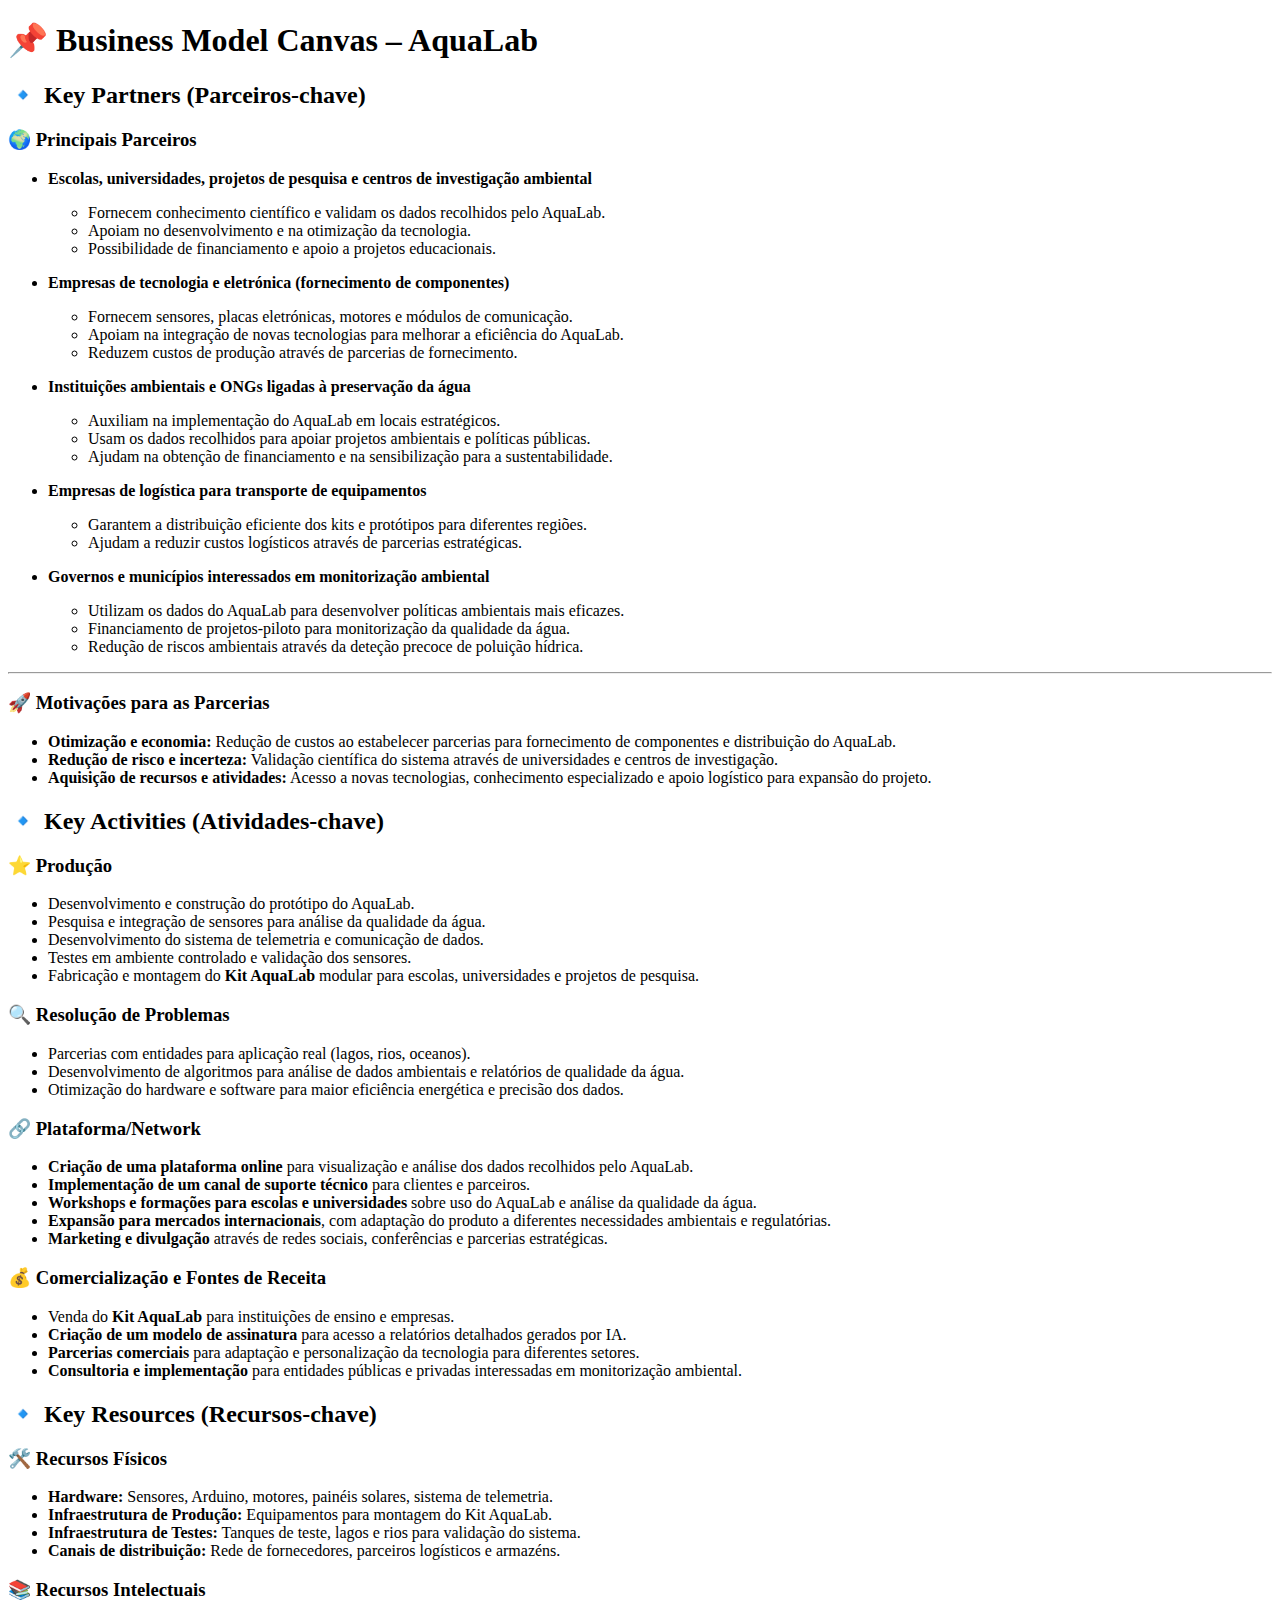
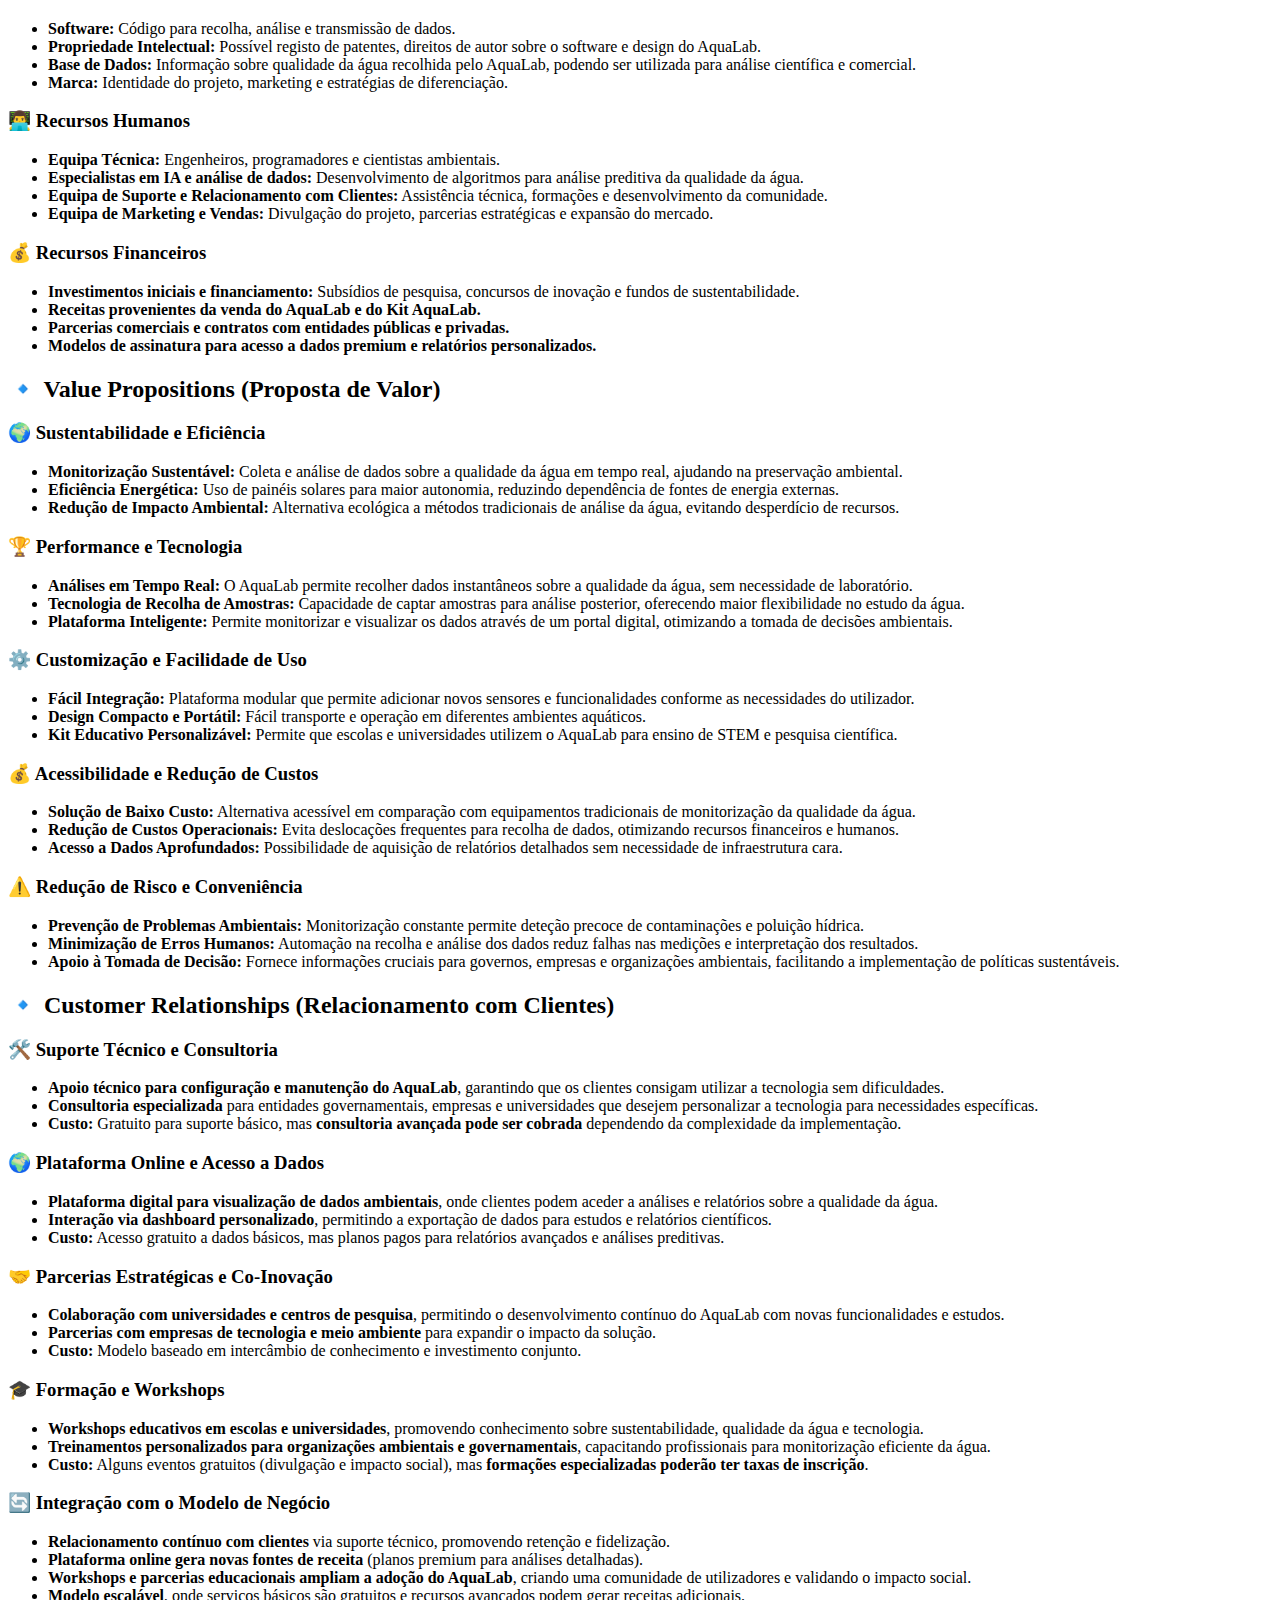
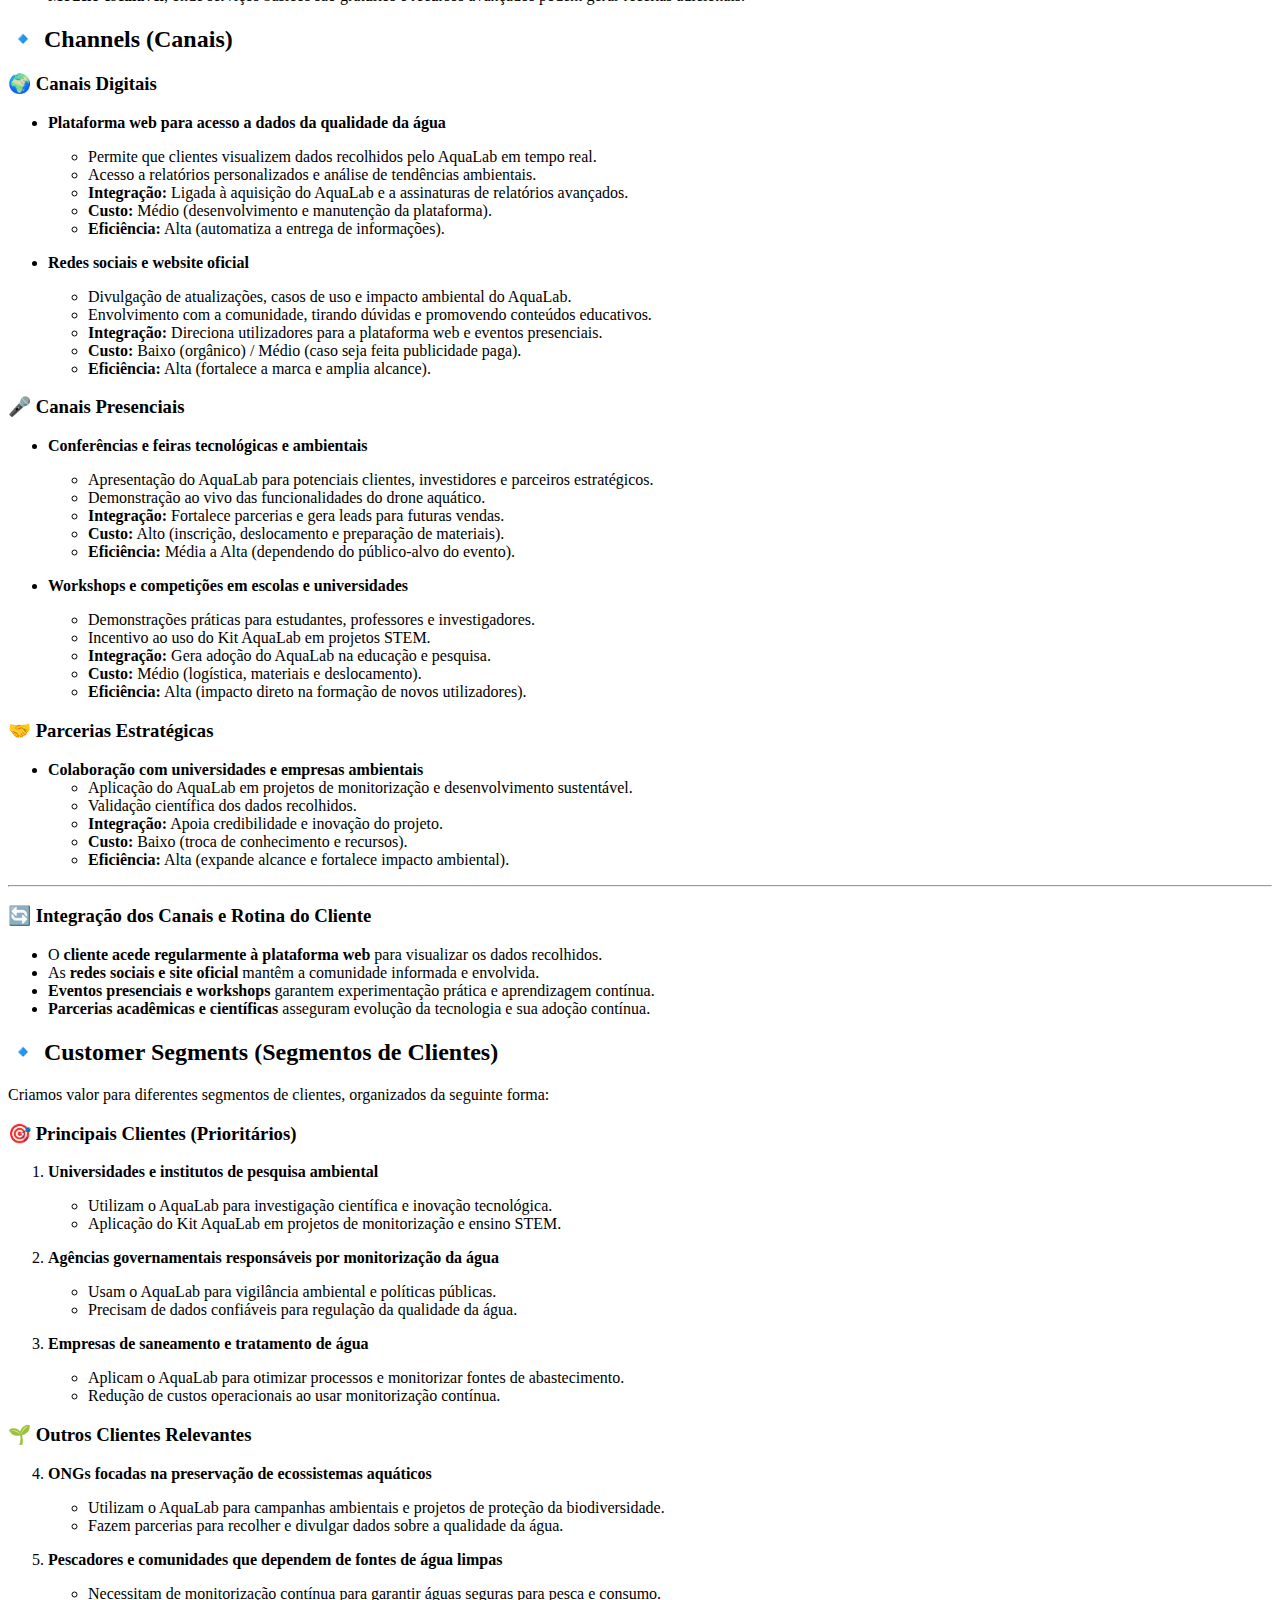
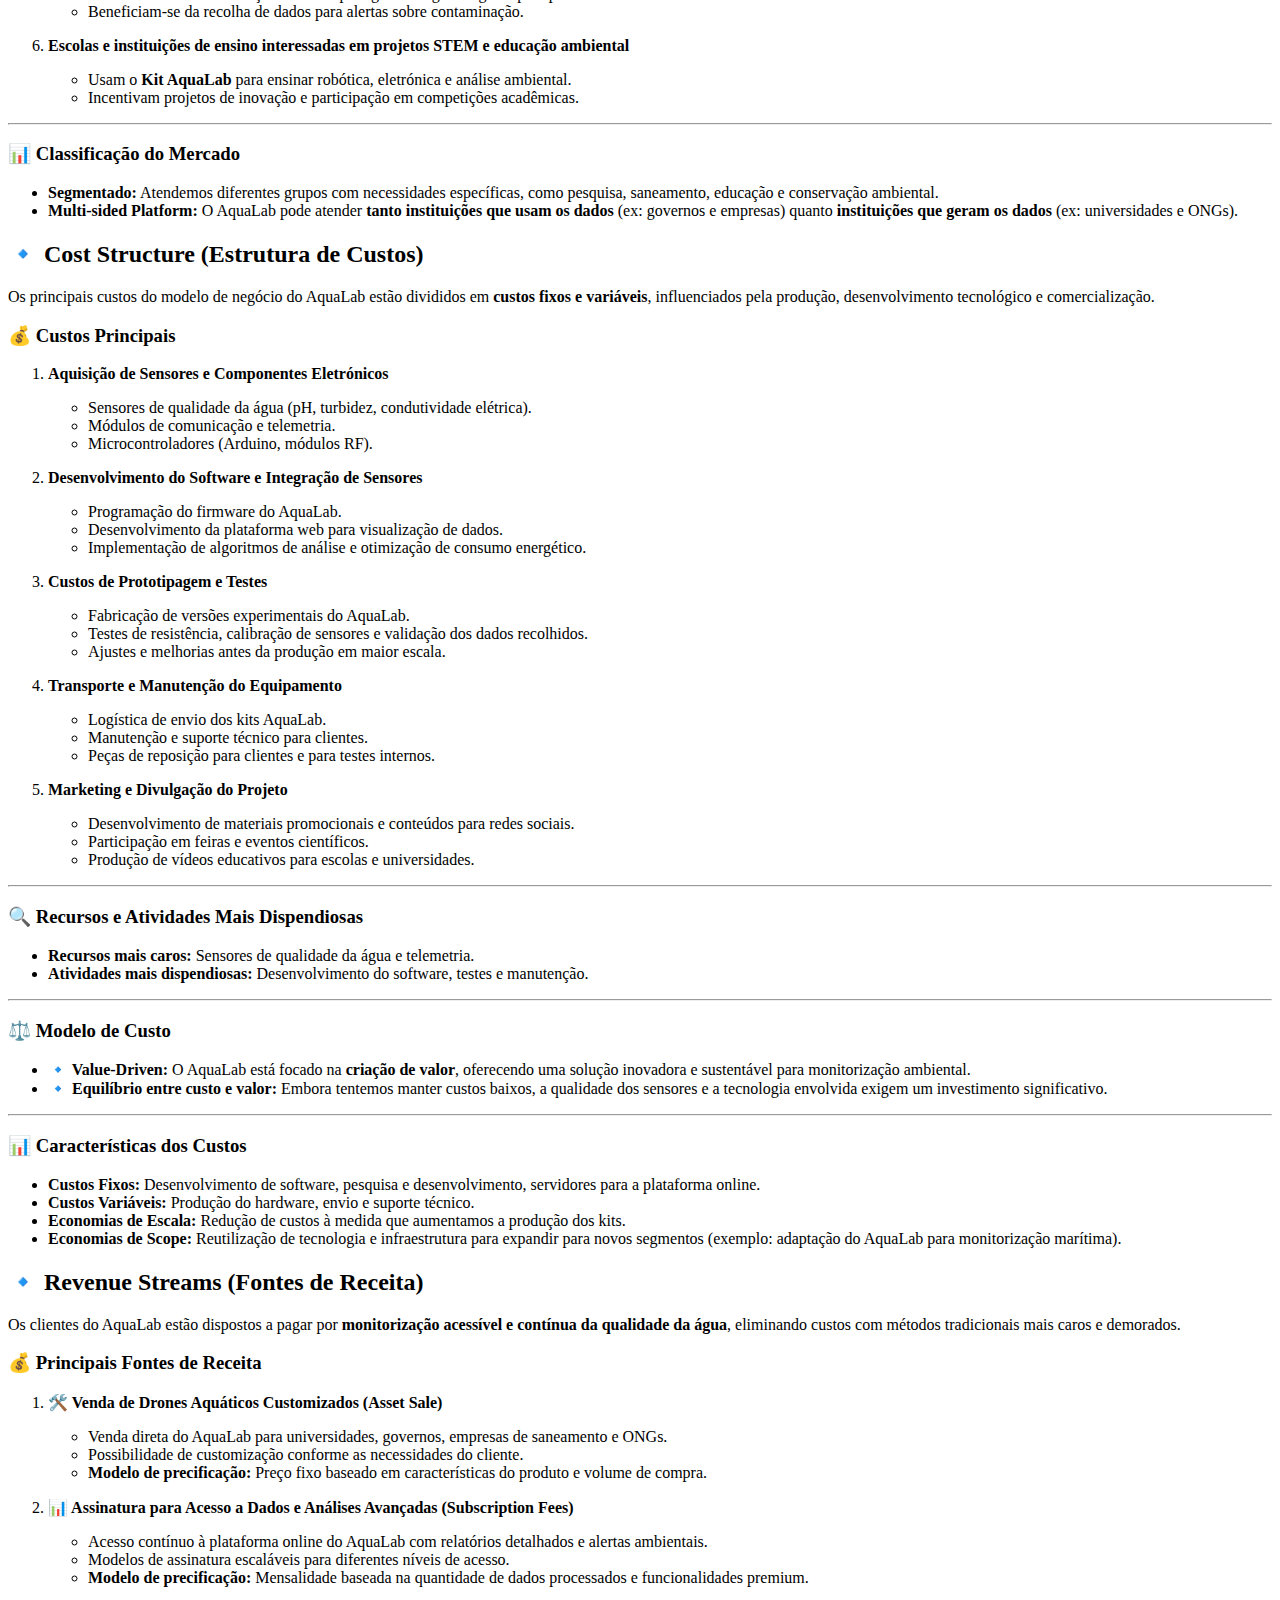
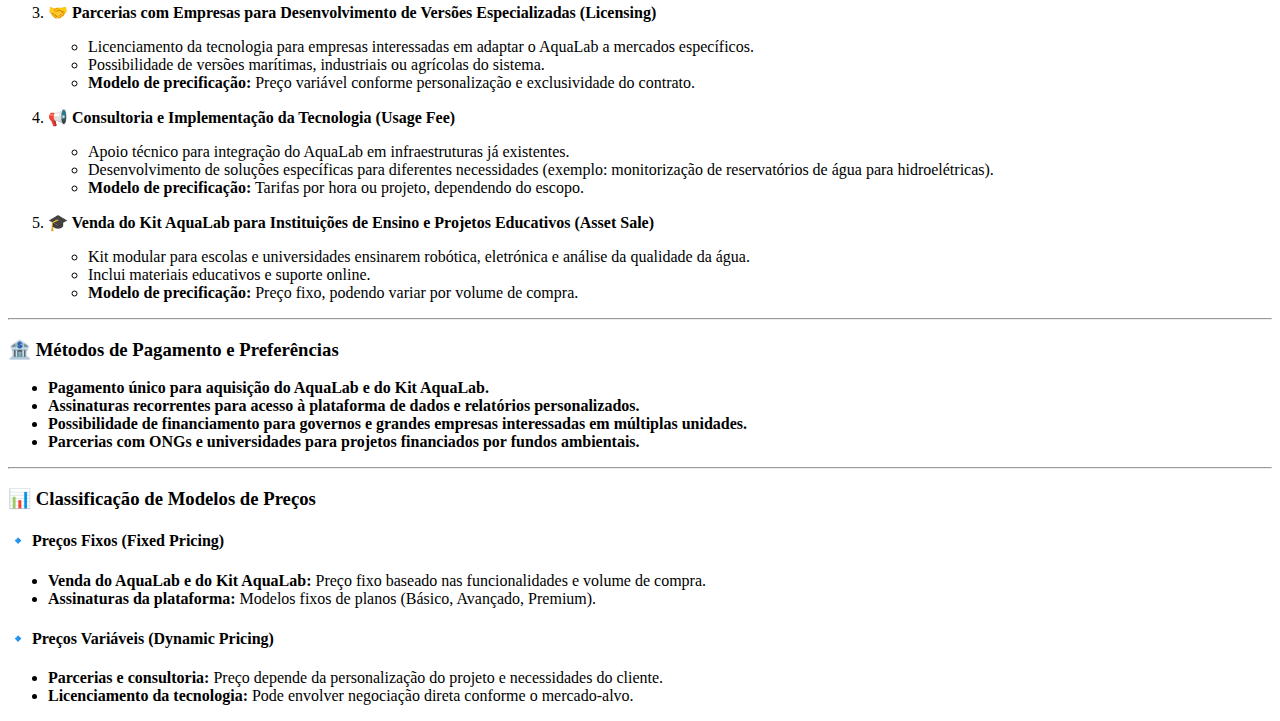
<file: doc/1ª Deliverable/Business Model Canvas – AquaLab (COMPLETO).html>
﻿<!DOCTYPE html>
<html>

<head>
  <meta charset="utf-8">
  <meta name="viewport" content="width=device-width, initial-scale=1.0">
  <title>Business Model - AquaLab</title>
  <link rel="stylesheet" href="https://stackedit.io/style.css" />
</head>

<body class="stackedit">
  <div class="stackedit__html"><h1 id="📌-business-model-canvas-–-aqualab">📌 Business Model Canvas – AquaLab</h1>
<h2 id="🔹-key-partners-parceiros-chave">🔹 Key Partners (Parceiros-chave)</h2>
<h3 id="🌍-principais-parceiros">🌍 Principais Parceiros</h3>
<ul>
<li>
<p><strong>Escolas, universidades, projetos de pesquisa e centros de investigação ambiental</strong></p>
<ul>
<li>Fornecem conhecimento científico e validam os dados recolhidos pelo AquaLab.</li>
<li>Apoiam no desenvolvimento e na otimização da tecnologia.</li>
<li>Possibilidade de financiamento e apoio a projetos educacionais.</li>
</ul>
</li>
<li>
<p><strong>Empresas de tecnologia e eletrónica (fornecimento de componentes)</strong></p>
<ul>
<li>Fornecem sensores, placas eletrónicas, motores e módulos de comunicação.</li>
<li>Apoiam na integração de novas tecnologias para melhorar a eficiência do AquaLab.</li>
<li>Reduzem custos de produção através de parcerias de fornecimento.</li>
</ul>
</li>
<li>
<p><strong>Instituições ambientais e ONGs ligadas à preservação da água</strong></p>
<ul>
<li>Auxiliam na implementação do AquaLab em locais estratégicos.</li>
<li>Usam os dados recolhidos para apoiar projetos ambientais e políticas públicas.</li>
<li>Ajudam na obtenção de financiamento e na sensibilização para a sustentabilidade.</li>
</ul>
</li>
<li>
<p><strong>Empresas de logística para transporte de equipamentos</strong></p>
<ul>
<li>Garantem a distribuição eficiente dos kits e protótipos para diferentes regiões.</li>
<li>Ajudam a reduzir custos logísticos através de parcerias estratégicas.</li>
</ul>
</li>
<li>
<p><strong>Governos e municípios interessados em monitorização ambiental</strong></p>
<ul>
<li>Utilizam os dados do AquaLab para desenvolver políticas ambientais mais eficazes.</li>
<li>Financiamento de projetos-piloto para monitorização da qualidade da água.</li>
<li>Redução de riscos ambientais através da deteção precoce de poluição hídrica.</li>
</ul>
</li>
</ul>
<hr>
<h3 id="🚀-motivações-para-as-parcerias">🚀 Motivações para as Parcerias</h3>
<ul>
<li><strong>Otimização e economia:</strong> Redução de custos ao estabelecer parcerias para fornecimento de componentes e distribuição do AquaLab.</li>
<li><strong>Redução de risco e incerteza:</strong> Validação científica do sistema através de universidades e centros de investigação.</li>
<li><strong>Aquisição de recursos e atividades:</strong> Acesso a novas tecnologias, conhecimento especializado e apoio logístico para expansão do projeto.</li>
</ul>
<h2 id="🔹-key-activities-atividades-chave">🔹 Key Activities (Atividades-chave)</h2>
<h3 id="⭐-produção">⭐ Produção</h3>
<ul>
<li>Desenvolvimento e construção do protótipo do AquaLab.</li>
<li>Pesquisa e integração de sensores para análise da qualidade da água.</li>
<li>Desenvolvimento do sistema de telemetria e comunicação de dados.</li>
<li>Testes em ambiente controlado e validação dos sensores.</li>
<li>Fabricação e montagem do <strong>Kit AquaLab</strong> modular para escolas, universidades e projetos de pesquisa.</li>
</ul>
<h3 id="🔍-resolução-de-problemas">🔍 Resolução de Problemas</h3>
<ul>
<li>Parcerias com entidades para aplicação real (lagos, rios, oceanos).</li>
<li>Desenvolvimento de algoritmos para análise de dados ambientais e relatórios de qualidade da água.</li>
<li>Otimização do hardware e software para maior eficiência energética e precisão dos dados.</li>
</ul>
<h3 id="🔗-plataformanetwork">🔗 Plataforma/Network</h3>
<ul>
<li><strong>Criação de uma plataforma online</strong> para visualização e análise dos dados recolhidos pelo AquaLab.</li>
<li><strong>Implementação de um canal de suporte técnico</strong> para clientes e parceiros.</li>
<li><strong>Workshops e formações para escolas e universidades</strong> sobre uso do AquaLab e análise da qualidade da água.</li>
<li><strong>Expansão para mercados internacionais</strong>, com adaptação do produto a diferentes necessidades ambientais e regulatórias.</li>
<li><strong>Marketing e divulgação</strong> através de redes sociais, conferências e parcerias estratégicas.</li>
</ul>
<h3 id="💰-comercialização-e-fontes-de-receita">💰 Comercialização e Fontes de Receita</h3>
<ul>
<li>Venda do <strong>Kit AquaLab</strong> para instituições de ensino e empresas.</li>
<li><strong>Criação de um modelo de assinatura</strong> para acesso a relatórios detalhados gerados por IA.</li>
<li><strong>Parcerias comerciais</strong> para adaptação e personalização da tecnologia para diferentes setores.</li>
<li><strong>Consultoria e implementação</strong> para entidades públicas e privadas interessadas em monitorização ambiental.</li>
</ul>
<h2 id="🔹-key-resources-recursos-chave">🔹 Key Resources (Recursos-chave)</h2>
<h3 id="🛠️-recursos-físicos">🛠️ Recursos Físicos</h3>
<ul>
<li><strong>Hardware:</strong> Sensores, Arduino, motores, painéis solares, sistema de telemetria.</li>
<li><strong>Infraestrutura de Produção:</strong> Equipamentos para montagem do Kit AquaLab.</li>
<li><strong>Infraestrutura de Testes:</strong> Tanques de teste, lagos e rios para validação do sistema.</li>
<li><strong>Canais de distribuição:</strong> Rede de fornecedores, parceiros logísticos e armazéns.</li>
</ul>
<h3 id="📚-recursos-intelectuais">📚 Recursos Intelectuais</h3>
<ul>
<li><strong>Software:</strong> Código para recolha, análise e transmissão de dados.</li>
<li><strong>Propriedade Intelectual:</strong> Possível registo de patentes, direitos de autor sobre o software e design do AquaLab.</li>
<li><strong>Base de Dados:</strong> Informação sobre qualidade da água recolhida pelo AquaLab, podendo ser utilizada para análise científica e comercial.</li>
<li><strong>Marca:</strong> Identidade do projeto, marketing e estratégias de diferenciação.</li>
</ul>
<h3 id="👨‍💻-recursos-humanos">👨‍💻 Recursos Humanos</h3>
<ul>
<li><strong>Equipa Técnica:</strong> Engenheiros, programadores e cientistas ambientais.</li>
<li><strong>Especialistas em IA e análise de dados:</strong> Desenvolvimento de algoritmos para análise preditiva da qualidade da água.</li>
<li><strong>Equipa de Suporte e Relacionamento com Clientes:</strong> Assistência técnica, formações e desenvolvimento da comunidade.</li>
<li><strong>Equipa de Marketing e Vendas:</strong> Divulgação do projeto, parcerias estratégicas e expansão do mercado.</li>
</ul>
<h3 id="💰-recursos-financeiros">💰 Recursos Financeiros</h3>
<ul>
<li><strong>Investimentos iniciais e financiamento:</strong> Subsídios de pesquisa, concursos de inovação e fundos de sustentabilidade.</li>
<li><strong>Receitas provenientes da venda do AquaLab e do Kit AquaLab.</strong></li>
<li><strong>Parcerias comerciais e contratos com entidades públicas e privadas.</strong></li>
<li><strong>Modelos de assinatura para acesso a dados premium e relatórios personalizados.</strong></li>
</ul>
<h2 id="🔹-value-propositions-proposta-de-valor">🔹 Value Propositions (Proposta de Valor)</h2>
<h3 id="🌍-sustentabilidade-e-eficiência">🌍 Sustentabilidade e Eficiência</h3>
<ul>
<li><strong>Monitorização Sustentável:</strong> Coleta e análise de dados sobre a qualidade da água em tempo real, ajudando na preservação ambiental.</li>
<li><strong>Eficiência Energética:</strong> Uso de painéis solares para maior autonomia, reduzindo dependência de fontes de energia externas.</li>
<li><strong>Redução de Impacto Ambiental:</strong> Alternativa ecológica a métodos tradicionais de análise da água, evitando desperdício de recursos.</li>
</ul>
<h3 id="🏆-performance-e-tecnologia">🏆 Performance e Tecnologia</h3>
<ul>
<li><strong>Análises em Tempo Real:</strong> O AquaLab permite recolher dados instantâneos sobre a qualidade da água, sem necessidade de laboratório.</li>
<li><strong>Tecnologia de Recolha de Amostras:</strong> Capacidade de captar amostras para análise posterior, oferecendo maior flexibilidade no estudo da água.</li>
<li><strong>Plataforma Inteligente:</strong> Permite monitorizar e visualizar os dados através de um portal digital, otimizando a tomada de decisões ambientais.</li>
</ul>
<h3 id="⚙️-customização-e-facilidade-de-uso">⚙️ Customização e Facilidade de Uso</h3>
<ul>
<li><strong>Fácil Integração:</strong> Plataforma modular que permite adicionar novos sensores e funcionalidades conforme as necessidades do utilizador.</li>
<li><strong>Design Compacto e Portátil:</strong> Fácil transporte e operação em diferentes ambientes aquáticos.</li>
<li><strong>Kit Educativo Personalizável:</strong> Permite que escolas e universidades utilizem o AquaLab para ensino de STEM e pesquisa científica.</li>
</ul>
<h3 id="💰-acessibilidade-e-redução-de-custos">💰 Acessibilidade e Redução de Custos</h3>
<ul>
<li><strong>Solução de Baixo Custo:</strong> Alternativa acessível em comparação com equipamentos tradicionais de monitorização da qualidade da água.</li>
<li><strong>Redução de Custos Operacionais:</strong> Evita deslocações frequentes para recolha de dados, otimizando recursos financeiros e humanos.</li>
<li><strong>Acesso a Dados Aprofundados:</strong> Possibilidade de aquisição de relatórios detalhados sem necessidade de infraestrutura cara.</li>
</ul>
<h3 id="⚠️-redução-de-risco-e-conveniência">⚠️ Redução de Risco e Conveniência</h3>
<ul>
<li><strong>Prevenção de Problemas Ambientais:</strong> Monitorização constante permite deteção precoce de contaminações e poluição hídrica.</li>
<li><strong>Minimização de Erros Humanos:</strong> Automação na recolha e análise dos dados reduz falhas nas medições e interpretação dos resultados.</li>
<li><strong>Apoio à Tomada de Decisão:</strong> Fornece informações cruciais para governos, empresas e organizações ambientais, facilitando a implementação de políticas sustentáveis.</li>
</ul>
<h2 id="🔹-customer-relationships-relacionamento-com-clientes">🔹 Customer Relationships (Relacionamento com Clientes)</h2>
<h3 id="🛠️-suporte-técnico-e-consultoria">🛠️ Suporte Técnico e Consultoria</h3>
<ul>
<li><strong>Apoio técnico para configuração e manutenção do AquaLab</strong>, garantindo que os clientes consigam utilizar a tecnologia sem dificuldades.</li>
<li><strong>Consultoria especializada</strong> para entidades governamentais, empresas e universidades que desejem personalizar a tecnologia para necessidades específicas.</li>
<li><strong>Custo:</strong> Gratuito para suporte básico, mas <strong>consultoria avançada pode ser cobrada</strong> dependendo da complexidade da implementação.</li>
</ul>
<h3 id="🌍-plataforma-online-e-acesso-a-dados">🌍 Plataforma Online e Acesso a Dados</h3>
<ul>
<li><strong>Plataforma digital para visualização de dados ambientais</strong>, onde clientes podem aceder a análises e relatórios sobre a qualidade da água.</li>
<li><strong>Interação via dashboard personalizado</strong>, permitindo a exportação de dados para estudos e relatórios científicos.</li>
<li><strong>Custo:</strong> Acesso gratuito a dados básicos, mas planos pagos para relatórios avançados e análises preditivas.</li>
</ul>
<h3 id="🤝-parcerias-estratégicas-e-co-inovação">🤝 Parcerias Estratégicas e Co-Inovação</h3>
<ul>
<li><strong>Colaboração com universidades e centros de pesquisa</strong>, permitindo o desenvolvimento contínuo do AquaLab com novas funcionalidades e estudos.</li>
<li><strong>Parcerias com empresas de tecnologia e meio ambiente</strong> para expandir o impacto da solução.</li>
<li><strong>Custo:</strong> Modelo baseado em intercâmbio de conhecimento e investimento conjunto.</li>
</ul>
<h3 id="🎓-formação-e-workshops">🎓 Formação e Workshops</h3>
<ul>
<li><strong>Workshops educativos em escolas e universidades</strong>, promovendo conhecimento sobre sustentabilidade, qualidade da água e tecnologia.</li>
<li><strong>Treinamentos personalizados para organizações ambientais e governamentais</strong>, capacitando profissionais para monitorização eficiente da água.</li>
<li><strong>Custo:</strong> Alguns eventos gratuitos (divulgação e impacto social), mas <strong>formações especializadas poderão ter taxas de inscrição</strong>.</li>
</ul>
<h3 id="🔄-integração-com-o-modelo-de-negócio">🔄 Integração com o Modelo de Negócio</h3>
<ul>
<li><strong>Relacionamento contínuo com clientes</strong> via suporte técnico, promovendo retenção e fidelização.</li>
<li><strong>Plataforma online gera novas fontes de receita</strong> (planos premium para análises detalhadas).</li>
<li><strong>Workshops e parcerias educacionais ampliam a adoção do AquaLab</strong>, criando uma comunidade de utilizadores e validando o impacto social.</li>
<li><strong>Modelo escalável</strong>, onde serviços básicos são gratuitos e recursos avançados podem gerar receitas adicionais.</li>
</ul>
<h2 id="🔹-channels-canais">🔹 Channels (Canais)</h2>
<h3 id="🌍-canais-digitais">🌍 Canais Digitais</h3>
<ul>
<li>
<p><strong>Plataforma web para acesso a dados da qualidade da água</strong></p>
<ul>
<li>Permite que clientes visualizem dados recolhidos pelo AquaLab em tempo real.</li>
<li>Acesso a relatórios personalizados e análise de tendências ambientais.</li>
<li><strong>Integração:</strong> Ligada à aquisição do AquaLab e a assinaturas de relatórios avançados.</li>
<li><strong>Custo:</strong> Médio (desenvolvimento e manutenção da plataforma).</li>
<li><strong>Eficiência:</strong> Alta (automatiza a entrega de informações).</li>
</ul>
</li>
<li>
<p><strong>Redes sociais e website oficial</strong></p>
<ul>
<li>Divulgação de atualizações, casos de uso e impacto ambiental do AquaLab.</li>
<li>Envolvimento com a comunidade, tirando dúvidas e promovendo conteúdos educativos.</li>
<li><strong>Integração:</strong> Direciona utilizadores para a plataforma web e eventos presenciais.</li>
<li><strong>Custo:</strong> Baixo (orgânico) / Médio (caso seja feita publicidade paga).</li>
<li><strong>Eficiência:</strong> Alta (fortalece a marca e amplia alcance).</li>
</ul>
</li>
</ul>
<h3 id="🎤-canais-presenciais">🎤 Canais Presenciais</h3>
<ul>
<li>
<p><strong>Conferências e feiras tecnológicas e ambientais</strong></p>
<ul>
<li>Apresentação do AquaLab para potenciais clientes, investidores e parceiros estratégicos.</li>
<li>Demonstração ao vivo das funcionalidades do drone aquático.</li>
<li><strong>Integração:</strong> Fortalece parcerias e gera leads para futuras vendas.</li>
<li><strong>Custo:</strong> Alto (inscrição, deslocamento e preparação de materiais).</li>
<li><strong>Eficiência:</strong> Média a Alta (dependendo do público-alvo do evento).</li>
</ul>
</li>
<li>
<p><strong>Workshops e competições em escolas e universidades</strong></p>
<ul>
<li>Demonstrações práticas para estudantes, professores e investigadores.</li>
<li>Incentivo ao uso do Kit AquaLab em projetos STEM.</li>
<li><strong>Integração:</strong> Gera adoção do AquaLab na educação e pesquisa.</li>
<li><strong>Custo:</strong> Médio (logística, materiais e deslocamento).</li>
<li><strong>Eficiência:</strong> Alta (impacto direto na formação de novos utilizadores).</li>
</ul>
</li>
</ul>
<h3 id="🤝-parcerias-estratégicas">🤝 Parcerias Estratégicas</h3>
<ul>
<li><strong>Colaboração com universidades e empresas ambientais</strong>
<ul>
<li>Aplicação do AquaLab em projetos de monitorização e desenvolvimento sustentável.</li>
<li>Validação científica dos dados recolhidos.</li>
<li><strong>Integração:</strong> Apoia credibilidade e inovação do projeto.</li>
<li><strong>Custo:</strong> Baixo (troca de conhecimento e recursos).</li>
<li><strong>Eficiência:</strong> Alta (expande alcance e fortalece impacto ambiental).</li>
</ul>
</li>
</ul>
<hr>
<h3 id="🔄-integração-dos-canais-e-rotina-do-cliente">🔄 <strong>Integração dos Canais e Rotina do Cliente</strong></h3>
<ul>
<li>O <strong>cliente acede regularmente à plataforma web</strong> para visualizar os dados recolhidos.</li>
<li>As <strong>redes sociais e site oficial</strong> mantêm a comunidade informada e envolvida.</li>
<li><strong>Eventos presenciais e workshops</strong> garantem experimentação prática e aprendizagem contínua.</li>
<li><strong>Parcerias acadêmicas e científicas</strong> asseguram evolução da tecnologia e sua adoção contínua.</li>
</ul>
<h2 id="🔹-customer-segments-segmentos-de-clientes">🔹 Customer Segments (Segmentos de Clientes)</h2>
<p>Criamos valor para diferentes segmentos de clientes, organizados da seguinte forma:</p>
<h3 id="🎯-principais-clientes-prioritários">🎯 <strong>Principais Clientes (Prioritários)</strong></h3>
<ol>
<li>
<p><strong>Universidades e institutos de pesquisa ambiental</strong></p>
<ul>
<li>Utilizam o AquaLab para investigação científica e inovação tecnológica.</li>
<li>Aplicação do Kit AquaLab em projetos de monitorização e ensino STEM.</li>
</ul>
</li>
<li>
<p><strong>Agências governamentais responsáveis por monitorização da água</strong></p>
<ul>
<li>Usam o AquaLab para vigilância ambiental e políticas públicas.</li>
<li>Precisam de dados confiáveis para regulação da qualidade da água.</li>
</ul>
</li>
<li>
<p><strong>Empresas de saneamento e tratamento de água</strong></p>
<ul>
<li>Aplicam o AquaLab para otimizar processos e monitorizar fontes de abastecimento.</li>
<li>Redução de custos operacionais ao usar monitorização contínua.</li>
</ul>
</li>
</ol>
<h3 id="🌱-outros-clientes-relevantes">🌱 <strong>Outros Clientes Relevantes</strong></h3>
<ol start="4">
<li>
<p><strong>ONGs focadas na preservação de ecossistemas aquáticos</strong></p>
<ul>
<li>Utilizam o AquaLab para campanhas ambientais e projetos de proteção da biodiversidade.</li>
<li>Fazem parcerias para recolher e divulgar dados sobre a qualidade da água.</li>
</ul>
</li>
<li>
<p><strong>Pescadores e comunidades que dependem de fontes de água limpas</strong></p>
<ul>
<li>Necessitam de monitorização contínua para garantir águas seguras para pesca e consumo.</li>
<li>Beneficiam-se da recolha de dados para alertas sobre contaminação.</li>
</ul>
</li>
<li>
<p><strong>Escolas e instituições de ensino interessadas em projetos STEM e educação ambiental</strong></p>
<ul>
<li>Usam o <strong>Kit AquaLab</strong> para ensinar robótica, eletrónica e análise ambiental.</li>
<li>Incentivam projetos de inovação e participação em competições acadêmicas.</li>
</ul>
</li>
</ol>
<hr>
<h3 id="📊-classificação-do-mercado">📊 <strong>Classificação do Mercado</strong></h3>
<ul>
<li><strong>Segmentado:</strong> Atendemos diferentes grupos com necessidades específicas, como pesquisa, saneamento, educação e conservação ambiental.</li>
<li><strong>Multi-sided Platform:</strong> O AquaLab pode atender <strong>tanto instituições que usam os dados</strong> (ex: governos e empresas) quanto <strong>instituições que geram os dados</strong> (ex: universidades e ONGs).</li>
</ul>
<h2 id="🔹-cost-structure-estrutura-de-custos">🔹 Cost Structure (Estrutura de Custos)</h2>
<p>Os principais custos do modelo de negócio do AquaLab estão divididos em <strong>custos fixos e variáveis</strong>, influenciados pela produção, desenvolvimento tecnológico e comercialização.</p>
<h3 id="💰-custos-principais">💰 Custos Principais</h3>
<ol>
<li>
<p><strong>Aquisição de Sensores e Componentes Eletrónicos</strong></p>
<ul>
<li>Sensores de qualidade da água (pH, turbidez, condutividade elétrica).</li>
<li>Módulos de comunicação e telemetria.</li>
<li>Microcontroladores (Arduino, módulos RF).</li>
</ul>
</li>
<li>
<p><strong>Desenvolvimento do Software e Integração de Sensores</strong></p>
<ul>
<li>Programação do firmware do AquaLab.</li>
<li>Desenvolvimento da plataforma web para visualização de dados.</li>
<li>Implementação de algoritmos de análise e otimização de consumo energético.</li>
</ul>
</li>
<li>
<p><strong>Custos de Prototipagem e Testes</strong></p>
<ul>
<li>Fabricação de versões experimentais do AquaLab.</li>
<li>Testes de resistência, calibração de sensores e validação dos dados recolhidos.</li>
<li>Ajustes e melhorias antes da produção em maior escala.</li>
</ul>
</li>
<li>
<p><strong>Transporte e Manutenção do Equipamento</strong></p>
<ul>
<li>Logística de envio dos kits AquaLab.</li>
<li>Manutenção e suporte técnico para clientes.</li>
<li>Peças de reposição para clientes e para testes internos.</li>
</ul>
</li>
<li>
<p><strong>Marketing e Divulgação do Projeto</strong></p>
<ul>
<li>Desenvolvimento de materiais promocionais e conteúdos para redes sociais.</li>
<li>Participação em feiras e eventos científicos.</li>
<li>Produção de vídeos educativos para escolas e universidades.</li>
</ul>
</li>
</ol>
<hr>
<h3 id="🔍-recursos-e-atividades-mais-dispendiosas">🔍 <strong>Recursos e Atividades Mais Dispendiosas</strong></h3>
<ul>
<li><strong>Recursos mais caros:</strong> Sensores de qualidade da água e telemetria.</li>
<li><strong>Atividades mais dispendiosas:</strong> Desenvolvimento do software, testes e manutenção.</li>
</ul>
<hr>
<h3 id="⚖️-modelo-de-custo">⚖️ <strong>Modelo de Custo</strong></h3>
<ul>
<li><strong>🔹 Value-Driven:</strong> O AquaLab está focado na <strong>criação de valor</strong>, oferecendo uma solução inovadora e sustentável para monitorização ambiental.</li>
<li><strong>🔹 Equilíbrio entre custo e valor:</strong> Embora tentemos manter custos baixos, a qualidade dos sensores e a tecnologia envolvida exigem um investimento significativo.</li>
</ul>
<hr>
<h3 id="📊-características-dos-custos">📊 <strong>Características dos Custos</strong></h3>
<ul>
<li><strong>Custos Fixos:</strong> Desenvolvimento de software, pesquisa e desenvolvimento, servidores para a plataforma online.</li>
<li><strong>Custos Variáveis:</strong> Produção do hardware, envio e suporte técnico.</li>
<li><strong>Economias de Escala:</strong> Redução de custos à medida que aumentamos a produção dos kits.</li>
<li><strong>Economias de Scope:</strong> Reutilização de tecnologia e infraestrutura para expandir para novos segmentos (exemplo: adaptação do AquaLab para monitorização marítima).</li>
</ul>
<h2 id="🔹-revenue-streams-fontes-de-receita">🔹 Revenue Streams (Fontes de Receita)</h2>
<p>Os clientes do AquaLab estão dispostos a pagar por <strong>monitorização acessível e contínua da qualidade da água</strong>, eliminando custos com métodos tradicionais mais caros e demorados.</p>
<h3 id="💰-principais-fontes-de-receita">💰 <strong>Principais Fontes de Receita</strong></h3>
<ol>
<li>
<p><strong>🛠️ Venda de Drones Aquáticos Customizados (Asset Sale)</strong></p>
<ul>
<li>Venda direta do AquaLab para universidades, governos, empresas de saneamento e ONGs.</li>
<li>Possibilidade de customização conforme as necessidades do cliente.</li>
<li><strong>Modelo de precificação:</strong> Preço fixo baseado em características do produto e volume de compra.</li>
</ul>
</li>
<li>
<p><strong>📊 Assinatura para Acesso a Dados e Análises Avançadas (Subscription Fees)</strong></p>
<ul>
<li>Acesso contínuo à plataforma online do AquaLab com relatórios detalhados e alertas ambientais.</li>
<li>Modelos de assinatura escaláveis para diferentes níveis de acesso.</li>
<li><strong>Modelo de precificação:</strong> Mensalidade baseada na quantidade de dados processados e funcionalidades premium.</li>
</ul>
</li>
<li>
<p><strong>🤝 Parcerias com Empresas para Desenvolvimento de Versões Especializadas (Licensing)</strong></p>
<ul>
<li>Licenciamento da tecnologia para empresas interessadas em adaptar o AquaLab a mercados específicos.</li>
<li>Possibilidade de versões marítimas, industriais ou agrícolas do sistema.</li>
<li><strong>Modelo de precificação:</strong> Preço variável conforme personalização e exclusividade do contrato.</li>
</ul>
</li>
<li>
<p><strong>📢 Consultoria e Implementação da Tecnologia (Usage Fee)</strong></p>
<ul>
<li>Apoio técnico para integração do AquaLab em infraestruturas já existentes.</li>
<li>Desenvolvimento de soluções específicas para diferentes necessidades (exemplo: monitorização de reservatórios de água para hidroelétricas).</li>
<li><strong>Modelo de precificação:</strong> Tarifas por hora ou projeto, dependendo do escopo.</li>
</ul>
</li>
<li>
<p><strong>🎓 Venda do Kit AquaLab para Instituições de Ensino e Projetos Educativos (Asset Sale)</strong></p>
<ul>
<li>Kit modular para escolas e universidades ensinarem robótica, eletrónica e análise da qualidade da água.</li>
<li>Inclui materiais educativos e suporte online.</li>
<li><strong>Modelo de precificação:</strong> Preço fixo, podendo variar por volume de compra.</li>
</ul>
</li>
</ol>
<hr>
<h3 id="🏦-métodos-de-pagamento-e-preferências">🏦 <strong>Métodos de Pagamento e Preferências</strong></h3>
<ul>
<li><strong>Pagamento único para aquisição do AquaLab e do Kit AquaLab.</strong></li>
<li><strong>Assinaturas recorrentes para acesso à plataforma de dados e relatórios personalizados.</strong></li>
<li><strong>Possibilidade de financiamento para governos e grandes empresas interessadas em múltiplas unidades.</strong></li>
<li><strong>Parcerias com ONGs e universidades para projetos financiados por fundos ambientais.</strong></li>
</ul>
<hr>
<h3 id="📊-classificação-de-modelos-de-preços">📊 <strong>Classificação de Modelos de Preços</strong></h3>
<h4 id="🔹-preços-fixos-fixed-pricing">🔹 <strong>Preços Fixos (Fixed Pricing)</strong></h4>
<ul>
<li><strong>Venda do AquaLab e do Kit AquaLab:</strong> Preço fixo baseado nas funcionalidades e volume de compra.</li>
<li><strong>Assinaturas da plataforma:</strong> Modelos fixos de planos (Básico, Avançado, Premium).</li>
</ul>
<h4 id="🔹-preços-variáveis-dynamic-pricing">🔹 <strong>Preços Variáveis (Dynamic Pricing)</strong></h4>
<ul>
<li><strong>Parcerias e consultoria:</strong> Preço depende da personalização do projeto e necessidades do cliente.</li>
<li><strong>Licenciamento da tecnologia:</strong> Pode envolver negociação direta conforme o mercado-alvo.</li>
</ul>
</div>
</body>

</html>
</file>
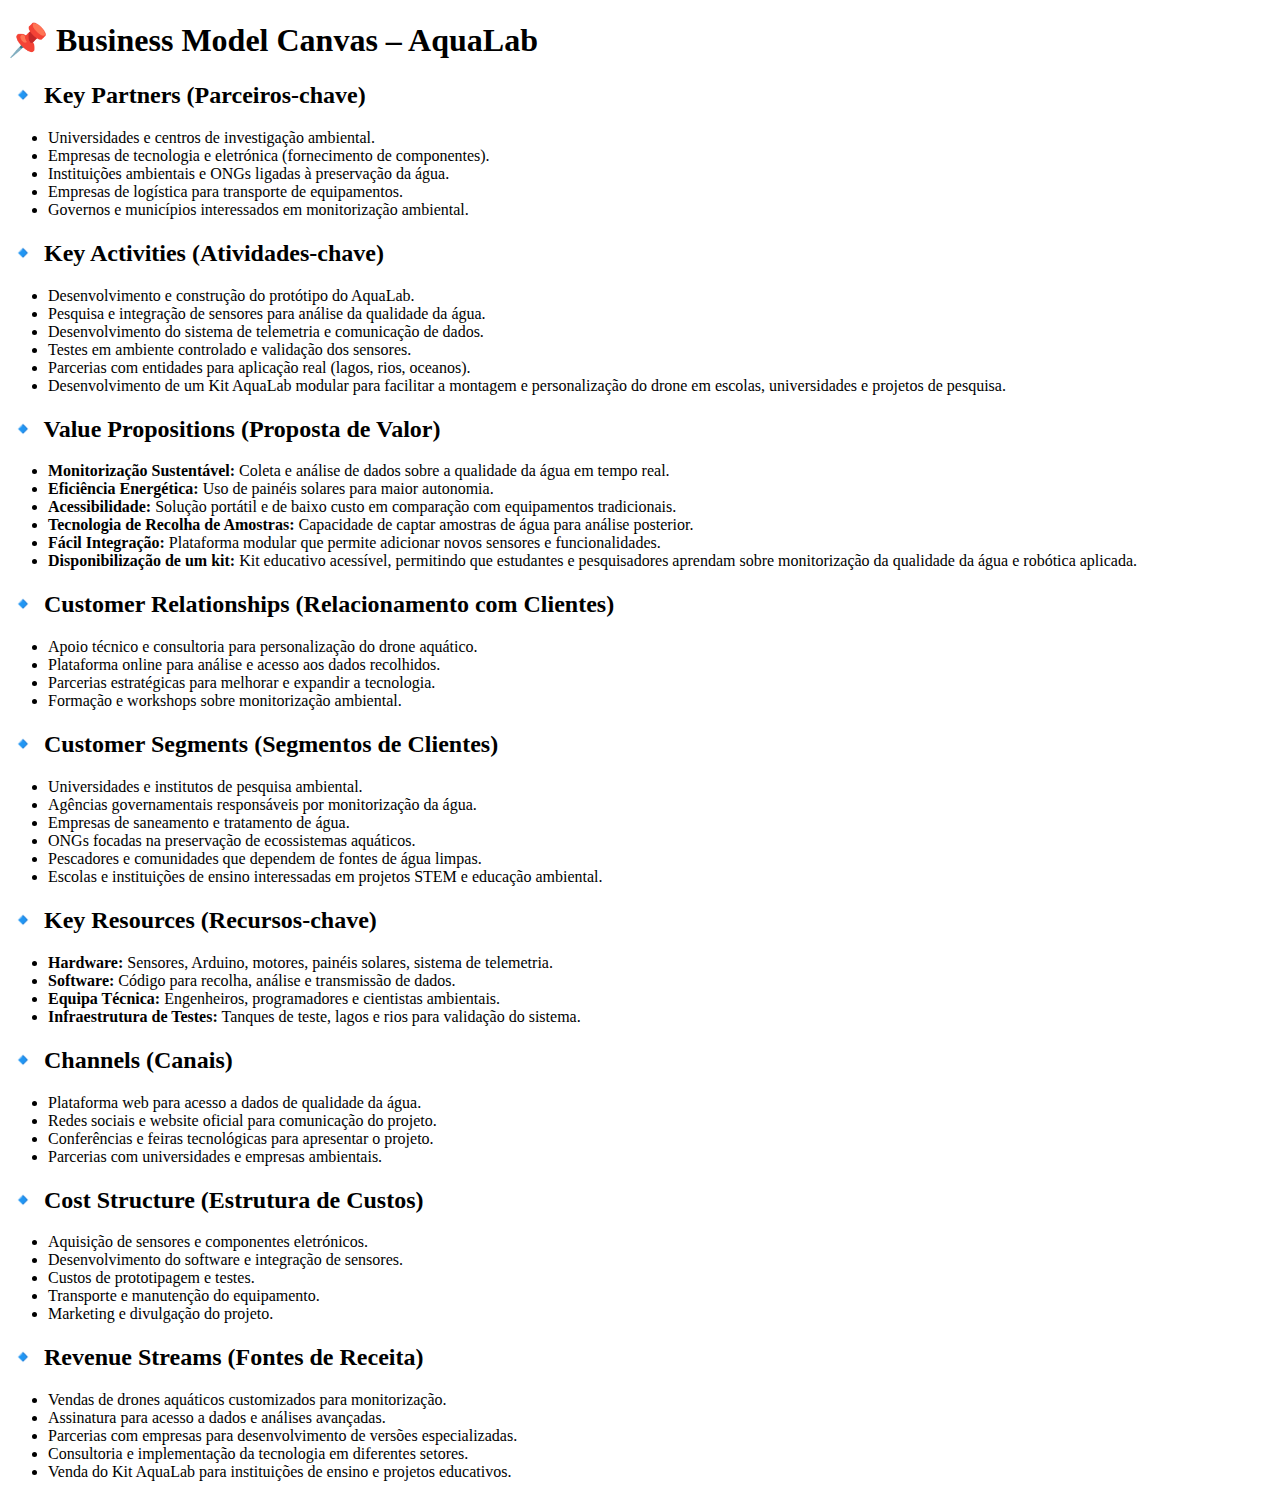
<file: doc/1ª Deliverable/Business Model Canvas – AquaLab (Geral).html>
﻿<!DOCTYPE html>
<html>

<head>
  <meta charset="utf-8">
  <meta name="viewport" content="width=device-width, initial-scale=1.0">
  <title>Business Model Canvas – AquaLab</title>
  <link rel="stylesheet" href="https://stackedit.io/style.css" />
</head>

<body class="stackedit">
  <div class="stackedit__html"><h1 id="📌-business-model-canvas-–-aqualab">📌 Business Model Canvas – AquaLab</h1>
<h2 id="🔹-key-partners-parceiros-chave">🔹 Key Partners (Parceiros-chave)</h2>
<ul>
<li>Universidades e centros de investigação ambiental.</li>
<li>Empresas de tecnologia e eletrónica (fornecimento de componentes).</li>
<li>Instituições ambientais e ONGs ligadas à preservação da água.</li>
<li>Empresas de logística para transporte de equipamentos.</li>
<li>Governos e municípios interessados em monitorização ambiental.</li>
</ul>
<h2 id="🔹-key-activities-atividades-chave">🔹 Key Activities (Atividades-chave)</h2>
<ul>
<li>Desenvolvimento e construção do protótipo do AquaLab.</li>
<li>Pesquisa e integração de sensores para análise da qualidade da água.</li>
<li>Desenvolvimento do sistema de telemetria e comunicação de dados.</li>
<li>Testes em ambiente controlado e validação dos sensores.</li>
<li>Parcerias com entidades para aplicação real (lagos, rios, oceanos).</li>
<li>Desenvolvimento de um Kit AquaLab modular para facilitar a montagem e personalização do drone em escolas, universidades e projetos de pesquisa.</li>
</ul>
<h2 id="🔹-value-propositions-proposta-de-valor">🔹 Value Propositions (Proposta de Valor)</h2>
<ul>
<li><strong>Monitorização Sustentável:</strong> Coleta e análise de dados sobre a qualidade da água em tempo real.</li>
<li><strong>Eficiência Energética:</strong> Uso de painéis solares para maior autonomia.</li>
<li><strong>Acessibilidade:</strong> Solução portátil e de baixo custo em comparação com equipamentos tradicionais.</li>
<li><strong>Tecnologia de Recolha de Amostras:</strong> Capacidade de captar amostras de água para análise posterior.</li>
<li><strong>Fácil Integração:</strong> Plataforma modular que permite adicionar novos sensores e funcionalidades.</li>
<li><strong>Disponibilização de um kit:</strong> Kit educativo acessível, permitindo que estudantes e pesquisadores aprendam sobre monitorização da qualidade da água e robótica aplicada.</li>
</ul>
<h2 id="🔹-customer-relationships-relacionamento-com-clientes">🔹 Customer Relationships (Relacionamento com Clientes)</h2>
<ul>
<li>Apoio técnico e consultoria para personalização do drone aquático.</li>
<li>Plataforma online para análise e acesso aos dados recolhidos.</li>
<li>Parcerias estratégicas para melhorar e expandir a tecnologia.</li>
<li>Formação e workshops sobre monitorização ambiental.</li>
</ul>
<h2 id="🔹-customer-segments-segmentos-de-clientes">🔹 Customer Segments (Segmentos de Clientes)</h2>
<ul>
<li>Universidades e institutos de pesquisa ambiental.</li>
<li>Agências governamentais responsáveis por monitorização da água.</li>
<li>Empresas de saneamento e tratamento de água.</li>
<li>ONGs focadas na preservação de ecossistemas aquáticos.</li>
<li>Pescadores e comunidades que dependem de fontes de água limpas.</li>
<li>Escolas e instituições de ensino interessadas em projetos STEM e educação ambiental.</li>
</ul>
<h2 id="🔹-key-resources-recursos-chave">🔹 Key Resources (Recursos-chave)</h2>
<ul>
<li><strong>Hardware:</strong> Sensores, Arduino, motores, painéis solares, sistema de telemetria.</li>
<li><strong>Software:</strong> Código para recolha, análise e transmissão de dados.</li>
<li><strong>Equipa Técnica:</strong> Engenheiros, programadores e cientistas ambientais.</li>
<li><strong>Infraestrutura de Testes:</strong> Tanques de teste, lagos e rios para validação do sistema.</li>
</ul>
<h2 id="🔹-channels-canais">🔹 Channels (Canais)</h2>
<ul>
<li>Plataforma web para acesso a dados de qualidade da água.</li>
<li>Redes sociais e website oficial para comunicação do projeto.</li>
<li>Conferências e feiras tecnológicas para apresentar o projeto.</li>
<li>Parcerias com universidades e empresas ambientais.</li>
</ul>
<h2 id="🔹-cost-structure-estrutura-de-custos">🔹 Cost Structure (Estrutura de Custos)</h2>
<ul>
<li>Aquisição de sensores e componentes eletrónicos.</li>
<li>Desenvolvimento do software e integração de sensores.</li>
<li>Custos de prototipagem e testes.</li>
<li>Transporte e manutenção do equipamento.</li>
<li>Marketing e divulgação do projeto.</li>
</ul>
<h2 id="🔹-revenue-streams-fontes-de-receita">🔹 Revenue Streams (Fontes de Receita)</h2>
<ul>
<li>Vendas de drones aquáticos customizados para monitorização.</li>
<li>Assinatura para acesso a dados e análises avançadas.</li>
<li>Parcerias com empresas para desenvolvimento de versões especializadas.</li>
<li>Consultoria e implementação da tecnologia em diferentes setores.</li>
<li>Venda do Kit AquaLab para instituições de ensino e projetos educativos.</li>
</ul>
</div>
</body>

</html>
</file>
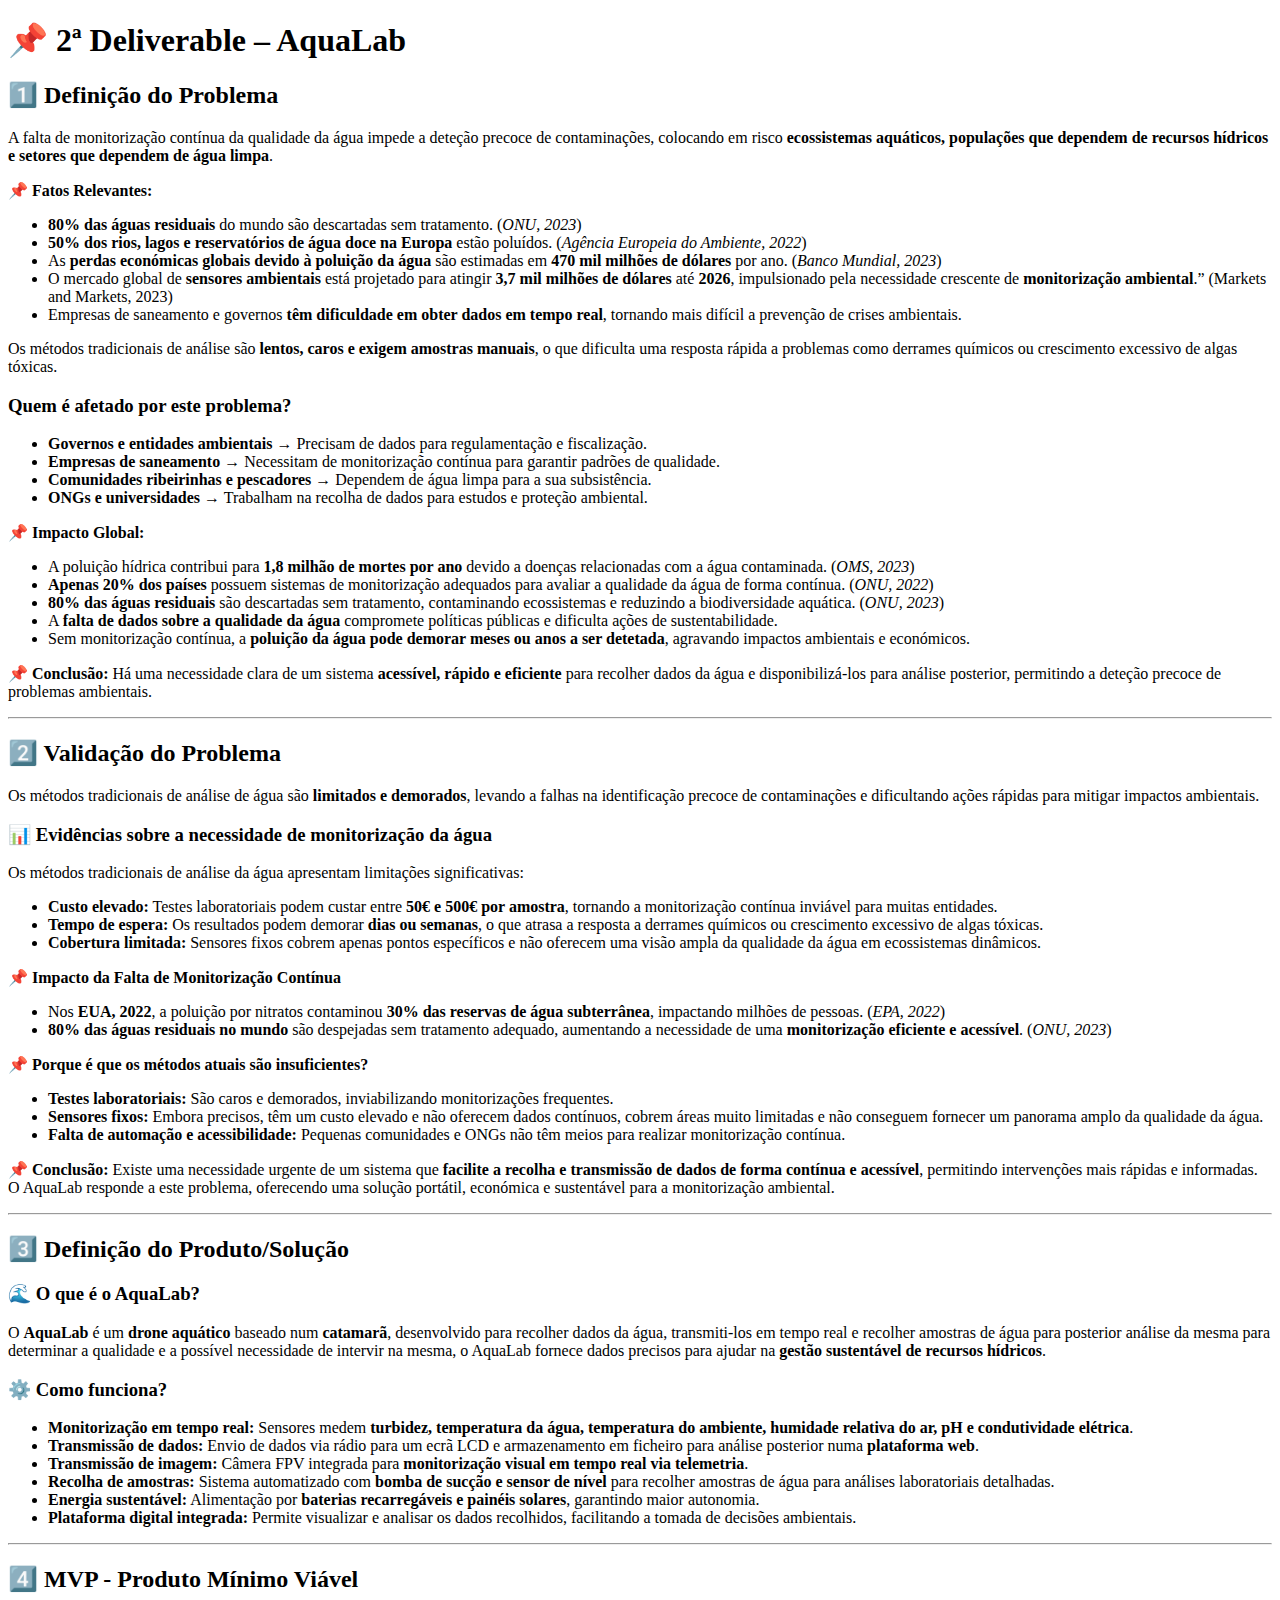
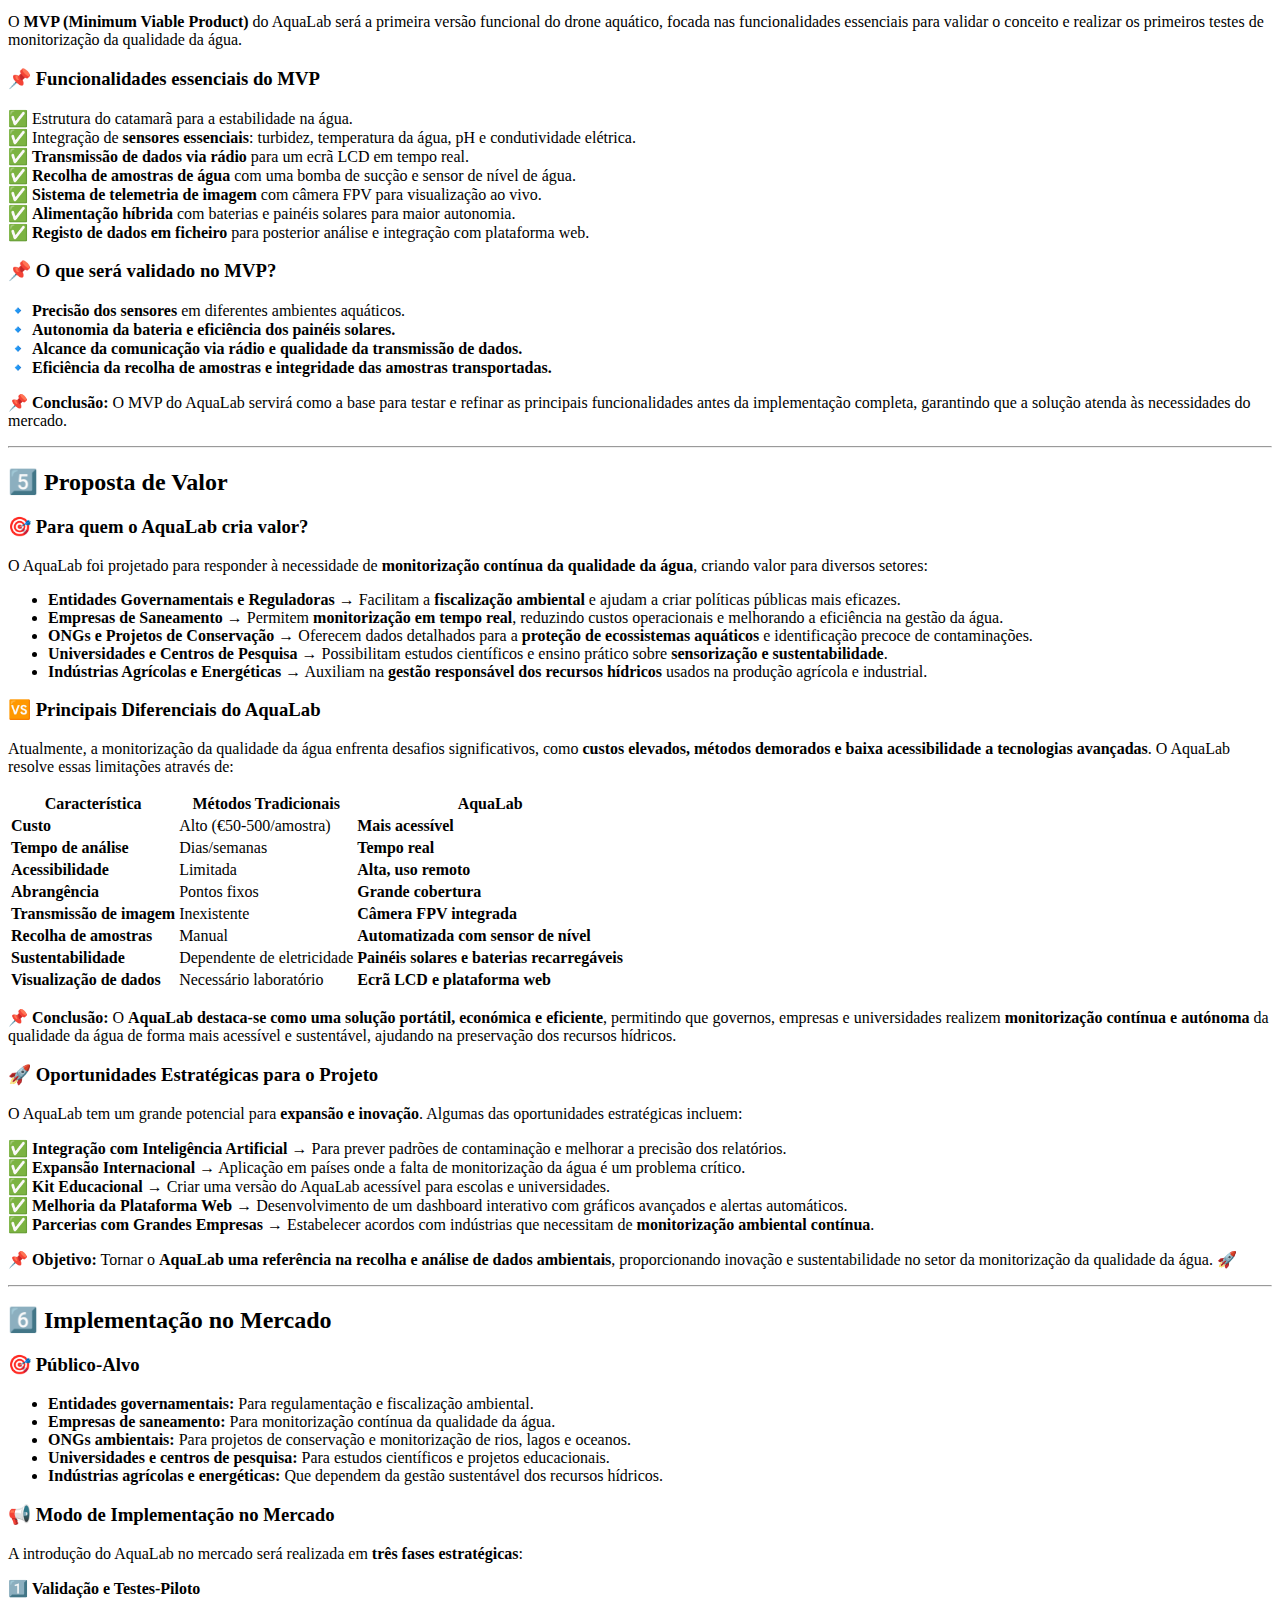
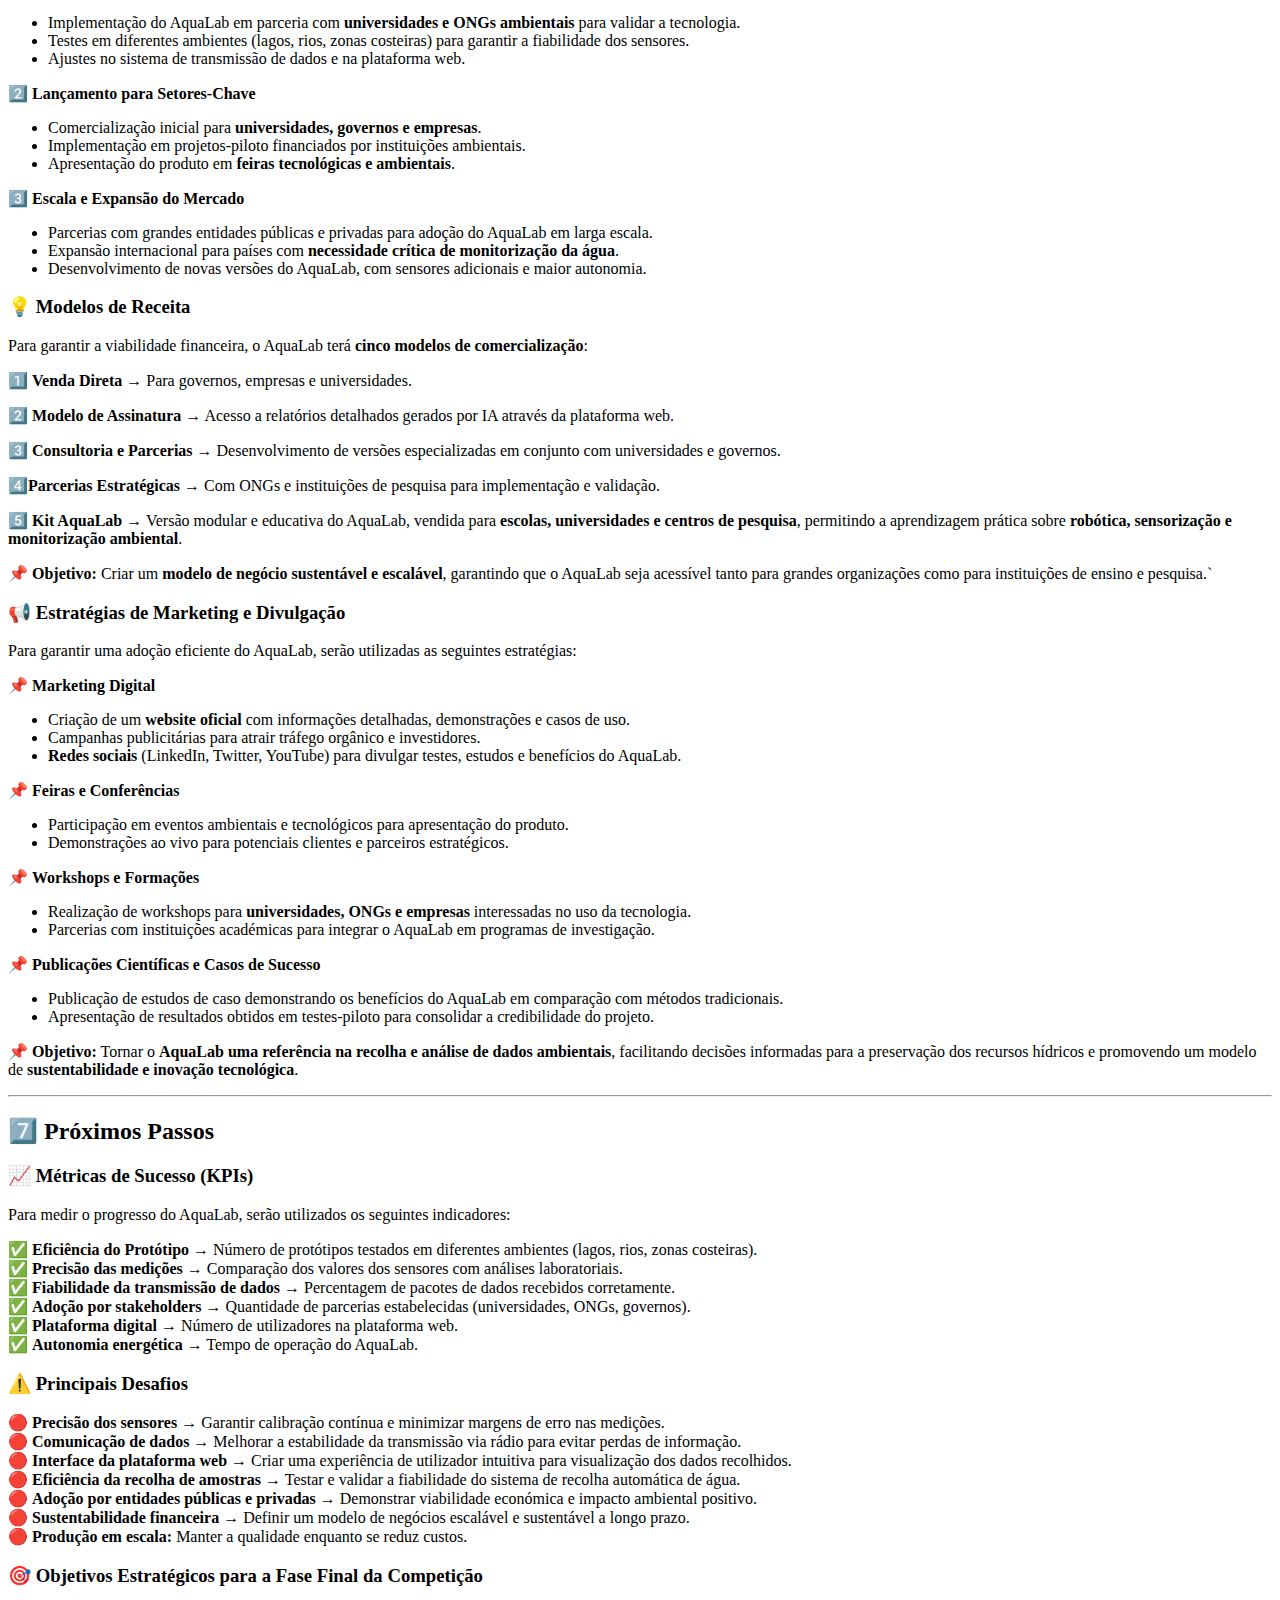
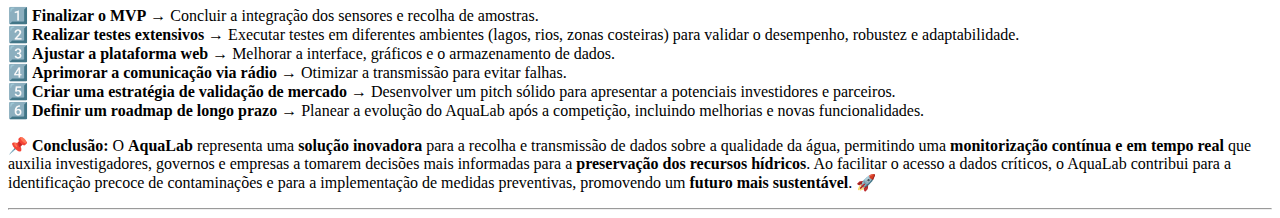
<file: doc/2ª Deliverable/AquaLab - 2ª Deliverable.html>
﻿<!DOCTYPE html>
<html>

<head>
  <meta charset="utf-8">
  <meta name="viewport" content="width=device-width, initial-scale=1.0">
  <title>2ª Deliverable</title>
  <link rel="stylesheet" href="https://stackedit.io/style.css" />
</head>

<body class="stackedit">
  <div class="stackedit__html"><h1 id="📌-2ª-deliverable-–-aqualab">📌 2ª Deliverable – AquaLab</h1>
<h2 id="️⃣-definição-do-problema">1️⃣ Definição do Problema</h2>
<p>A falta de monitorização contínua da qualidade da água impede a deteção precoce de contaminações, colocando em risco <strong>ecossistemas aquáticos, populações que dependem de recursos hídricos e setores que dependem de água limpa</strong>.</p>
<p>📌 <strong>Fatos Relevantes:</strong></p>
<ul>
<li><strong>80% das águas residuais</strong> do mundo são descartadas sem tratamento. (<em>ONU, 2023</em>)</li>
<li><strong>50% dos rios, lagos e reservatórios de água doce na Europa</strong> estão poluídos. (<em>Agência Europeia do Ambiente, 2022</em>)</li>
<li>As <strong>perdas económicas globais devido à poluição da água</strong> são estimadas em <strong>470 mil milhões de dólares</strong> por ano. (<em>Banco Mundial, 2023</em>)</li>
<li>O mercado global de <strong>sensores ambientais</strong> está projetado para atingir <strong>3,7 mil milhões de dólares</strong> até <strong>2026</strong>, impulsionado pela necessidade crescente de <strong>monitorização ambiental</strong>.”  (Markets and Markets, 2023)</li>
<li>Empresas de saneamento e governos <strong>têm dificuldade em obter dados em tempo real</strong>, tornando mais difícil a prevenção de crises ambientais.</li>
</ul>
<p>Os métodos tradicionais de análise são <strong>lentos, caros e exigem amostras manuais</strong>, o que dificulta uma resposta rápida a problemas como derrames químicos ou crescimento excessivo de algas tóxicas.</p>
<h3 id="quem-é-afetado-por-este-problema"><strong>Quem é afetado por este problema?</strong></h3>
<ul>
<li><strong>Governos e entidades ambientais</strong> → Precisam de dados para regulamentação e fiscalização.</li>
<li><strong>Empresas de saneamento</strong> → Necessitam de monitorização contínua para garantir padrões de qualidade.</li>
<li><strong>Comunidades ribeirinhas e pescadores</strong> → Dependem de água limpa para a sua subsistência.</li>
<li><strong>ONGs e universidades</strong> → Trabalham na recolha de dados para estudos e proteção ambiental.</li>
</ul>
<p>📌 <strong>Impacto Global:</strong></p>
<ul>
<li>A poluição hídrica contribui para <strong>1,8 milhão de mortes por ano</strong> devido a doenças relacionadas com a água contaminada. (<em>OMS, 2023</em>)</li>
<li><strong>Apenas 20% dos países</strong> possuem sistemas de monitorização adequados para avaliar a qualidade da água de forma contínua. (<em>ONU, 2022</em>)</li>
<li><strong>80% das águas residuais</strong> são descartadas sem tratamento, contaminando ecossistemas e reduzindo a biodiversidade aquática. (<em>ONU, 2023</em>)</li>
<li>A <strong>falta de dados sobre a qualidade da água</strong> compromete políticas públicas e dificulta ações de sustentabilidade.</li>
<li>Sem monitorização contínua, a <strong>poluição da água pode demorar meses ou anos a ser detetada</strong>, agravando impactos ambientais e económicos.</li>
</ul>
<p>📌 <strong>Conclusão:</strong> Há uma necessidade clara de um sistema <strong>acessível, rápido e eficiente</strong> para recolher dados da água e disponibilizá-los para análise posterior, permitindo a deteção precoce de problemas ambientais.</p>
<hr>
<h2 id="️⃣-validação-do-problema">2️⃣ Validação do Problema</h2>
<p>Os métodos tradicionais de análise de água são <strong>limitados e demorados</strong>, levando a falhas na identificação precoce de contaminações e dificultando ações rápidas para mitigar impactos ambientais.</p>
<h3 id="📊-evidências-sobre-a-necessidade-de-monitorização-da-água">📊 <strong>Evidências sobre a necessidade de monitorização da água</strong></h3>
<p>Os métodos tradicionais de análise da água apresentam limitações significativas:</p>
<ul>
<li><strong>Custo elevado:</strong> Testes laboratoriais podem custar entre <strong>50€ e 500€ por amostra</strong>, tornando a monitorização contínua inviável para muitas entidades.</li>
<li><strong>Tempo de espera:</strong> Os resultados podem demorar <strong>dias ou semanas</strong>, o que atrasa a resposta a derrames químicos ou crescimento excessivo de algas tóxicas.</li>
<li><strong>Cobertura limitada:</strong> Sensores fixos cobrem apenas pontos específicos e não oferecem uma visão ampla da qualidade da água em ecossistemas dinâmicos.</li>
</ul>
<p><strong>📌 Impacto da Falta de Monitorização Contínua</strong></p>
<ul>
<li>Nos <strong>EUA, 2022</strong>, a poluição por nitratos contaminou <strong>30% das reservas de água subterrânea</strong>, impactando milhões de pessoas. (<em>EPA, 2022</em>)</li>
<li><strong>80% das águas residuais no mundo</strong> são despejadas sem tratamento adequado, aumentando a necessidade de uma <strong>monitorização eficiente e acessível</strong>. (<em>ONU, 2023</em>)</li>
</ul>
<p><strong>📌 Porque é que os métodos atuais são insuficientes?</strong></p>
<ul>
<li><strong>Testes laboratoriais:</strong> São caros e demorados, inviabilizando monitorizações frequentes.</li>
<li><strong>Sensores fixos:</strong> Embora precisos, têm um custo elevado e não oferecem dados contínuos, cobrem áreas muito limitadas e não conseguem fornecer um panorama amplo da qualidade da água.</li>
<li><strong>Falta de automação e acessibilidade:</strong> Pequenas comunidades e ONGs não têm meios para realizar monitorização contínua.</li>
</ul>
<p>📌 <strong>Conclusão:</strong> Existe uma necessidade urgente de um sistema que <strong>facilite a recolha e transmissão de dados de forma contínua e acessível</strong>, permitindo intervenções mais rápidas e informadas. O AquaLab responde a este problema, oferecendo uma solução portátil, económica e sustentável para a monitorização ambiental.</p>
<hr>
<h2 id="️⃣-definição-do-produtosolução">3️⃣ Definição do Produto/Solução</h2>
<h3 id="🌊-o-que-é-o-aqualab">🌊 <strong>O que é o AquaLab?</strong></h3>
<p>O <strong>AquaLab</strong> é um <strong>drone aquático</strong> baseado num <strong>catamarã</strong>, desenvolvido para recolher dados da água, transmiti-los em tempo real e recolher amostras de água para posterior análise da mesma para determinar a qualidade e a possível necessidade de intervir na mesma, o AquaLab fornece dados precisos para ajudar na <strong>gestão sustentável de recursos hídricos</strong>.</p>
<h3 id="⚙️-como-funciona">⚙️ <strong>Como funciona?</strong></h3>
<ul>
<li><strong>Monitorização em tempo real:</strong> Sensores medem <strong>turbidez, temperatura da água, temperatura do ambiente, humidade relativa do ar, pH e condutividade elétrica</strong>.</li>
<li><strong>Transmissão de dados:</strong> Envio de dados via rádio para um ecrã LCD e armazenamento em ficheiro para análise posterior numa <strong>plataforma web</strong>.</li>
<li><strong>Transmissão de imagem:</strong> Câmera FPV integrada para <strong>monitorização visual em tempo real via telemetria</strong>.</li>
<li><strong>Recolha de amostras:</strong> Sistema automatizado com <strong>bomba de sucção e sensor de nível</strong> para recolher amostras de água para análises laboratoriais detalhadas.</li>
<li><strong>Energia sustentável:</strong> Alimentação por <strong>baterias recarregáveis e painéis solares</strong>, garantindo maior autonomia.</li>
<li><strong>Plataforma digital integrada:</strong> Permite visualizar e analisar os dados recolhidos, facilitando a tomada de decisões ambientais.</li>
</ul>
<hr>
<h2 id="️⃣-mvp---produto-mínimo-viável">4️⃣ MVP - Produto Mínimo Viável</h2>
<p>O <strong>MVP (Minimum Viable Product)</strong> do AquaLab será a primeira versão funcional do drone aquático, focada nas funcionalidades essenciais para validar o conceito e realizar os primeiros testes de monitorização da qualidade da água.</p>
<h3 id="📌-funcionalidades-essenciais-do-mvp">📌 <strong>Funcionalidades essenciais do MVP</strong></h3>
<p>✅ Estrutura do catamarã para a estabilidade na água.<br>
✅ Integração de <strong>sensores essenciais</strong>: turbidez, temperatura da água, pH e condutividade elétrica.<br>
✅ <strong>Transmissão de dados via rádio</strong> para um ecrã LCD em tempo real.<br>
✅ <strong>Recolha de amostras de água</strong> com uma bomba de sucção e sensor de nível de água.<br>
✅ <strong>Sistema de telemetria de imagem</strong> com câmera FPV para visualização ao vivo.<br>
✅ <strong>Alimentação híbrida</strong> com baterias e painéis solares para maior autonomia.<br>
✅ <strong>Registo de dados em ficheiro</strong> para posterior análise e integração com plataforma web.</p>
<h3 id="📌-o-que-será-validado-no-mvp">📌 <strong>O que será validado no MVP?</strong></h3>
<p>🔹 <strong>Precisão dos sensores</strong> em diferentes ambientes aquáticos.<br>
🔹 <strong>Autonomia da bateria e eficiência dos painéis solares.</strong><br>
🔹 <strong>Alcance da comunicação via rádio e qualidade da transmissão de dados.</strong><br>
🔹 <strong>Eficiência da recolha de amostras e integridade das amostras transportadas.</strong></p>
<p>📌 <strong>Conclusão:</strong> O MVP do AquaLab servirá como a base para testar e refinar as principais funcionalidades antes da implementação completa, garantindo que a solução atenda às necessidades do mercado.</p>
<hr>
<h2 id="️⃣-proposta-de-valor">5️⃣ Proposta de Valor</h2>
<h3 id="🎯-para-quem-o-aqualab-cria-valor">🎯 <strong>Para quem o AquaLab cria valor?</strong></h3>
<p>O AquaLab foi projetado para responder à necessidade de <strong>monitorização contínua da qualidade da água</strong>, criando valor para diversos setores:</p>
<ul>
<li><strong>Entidades Governamentais e Reguladoras</strong> → Facilitam a <strong>fiscalização ambiental</strong> e ajudam a criar políticas públicas mais eficazes.</li>
<li><strong>Empresas de Saneamento</strong> → Permitem <strong>monitorização em tempo real</strong>, reduzindo custos operacionais e melhorando a eficiência na gestão da água.</li>
<li><strong>ONGs e Projetos de Conservação</strong> → Oferecem dados detalhados para a <strong>proteção de ecossistemas aquáticos</strong> e identificação precoce de contaminações.</li>
<li><strong>Universidades e Centros de Pesquisa</strong> → Possibilitam estudos científicos e ensino prático sobre <strong>sensorização e sustentabilidade</strong>.</li>
<li><strong>Indústrias Agrícolas e Energéticas</strong> → Auxiliam na <strong>gestão responsável dos recursos hídricos</strong> usados na produção agrícola e industrial.</li>
</ul>
<h3 id="🆚-principais-diferenciais-do-aqualab">🆚 <strong>Principais Diferenciais do AquaLab</strong></h3>
<p>Atualmente, a monitorização da qualidade da água enfrenta desafios significativos, como <strong>custos elevados, métodos demorados e baixa acessibilidade a tecnologias avançadas</strong>. O AquaLab resolve essas limitações através de:</p>

<table>
<thead>
<tr>
<th><strong>Característica</strong></th>
<th><strong>Métodos Tradicionais</strong></th>
<th><strong>AquaLab</strong></th>
</tr>
</thead>
<tbody>
<tr>
<td><strong>Custo</strong></td>
<td>Alto (€50-500/amostra)</td>
<td><strong>Mais acessível</strong></td>
</tr>
<tr>
<td><strong>Tempo de análise</strong></td>
<td>Dias/semanas</td>
<td><strong>Tempo real</strong></td>
</tr>
<tr>
<td><strong>Acessibilidade</strong></td>
<td>Limitada</td>
<td><strong>Alta, uso remoto</strong></td>
</tr>
<tr>
<td><strong>Abrangência</strong></td>
<td>Pontos fixos</td>
<td><strong>Grande cobertura</strong></td>
</tr>
<tr>
<td><strong>Transmissão de imagem</strong></td>
<td>Inexistente</td>
<td><strong>Câmera FPV integrada</strong></td>
</tr>
<tr>
<td><strong>Recolha de amostras</strong></td>
<td>Manual</td>
<td><strong>Automatizada com sensor de nível</strong></td>
</tr>
<tr>
<td><strong>Sustentabilidade</strong></td>
<td>Dependente de eletricidade</td>
<td><strong>Painéis solares e baterias recarregáveis</strong></td>
</tr>
<tr>
<td><strong>Visualização de dados</strong></td>
<td>Necessário laboratório</td>
<td><strong>Ecrã LCD e plataforma web</strong></td>
</tr>
</tbody>
</table><p>📌 <strong>Conclusão:</strong> O <strong>AquaLab destaca-se como uma solução portátil, económica e eficiente</strong>, permitindo que governos, empresas e universidades realizem <strong>monitorização contínua e autónoma</strong> da qualidade da água de forma mais acessível e sustentável, ajudando na preservação dos recursos hídricos.</p>
<h3 id="🚀-oportunidades-estratégicas-para-o-projeto">🚀 <strong>Oportunidades Estratégicas para o Projeto</strong></h3>
<p>O AquaLab tem um grande potencial para <strong>expansão e inovação</strong>. Algumas das oportunidades estratégicas incluem:</p>
<p>✅ <strong>Integração com Inteligência Artificial</strong> → Para prever padrões de contaminação e melhorar a precisão dos relatórios.<br>
✅ <strong>Expansão Internacional</strong> → Aplicação em países onde a falta de monitorização da água é um problema crítico.<br>
✅ <strong>Kit Educacional</strong> → Criar uma versão do AquaLab acessível para escolas e universidades.<br>
✅ <strong>Melhoria da Plataforma Web</strong> → Desenvolvimento de um dashboard interativo com gráficos avançados e alertas automáticos.<br>
✅ <strong>Parcerias com Grandes Empresas</strong> → Estabelecer acordos com indústrias que necessitam de <strong>monitorização ambiental contínua</strong>.</p>
<p>📌 <strong>Objetivo:</strong> Tornar o <strong>AquaLab uma referência na recolha e análise de dados ambientais</strong>, proporcionando inovação e sustentabilidade no setor da monitorização da qualidade da água. 🚀</p>
<hr>
<h2 id="️⃣-implementação-no-mercado">6️⃣ Implementação no Mercado</h2>
<h3 id="🎯-público-alvo">🎯 <strong>Público-Alvo</strong></h3>
<ul>
<li><strong>Entidades governamentais:</strong> Para regulamentação e fiscalização ambiental.</li>
<li><strong>Empresas de saneamento:</strong> Para monitorização contínua da qualidade da água.</li>
<li><strong>ONGs ambientais:</strong> Para projetos de conservação e monitorização de rios, lagos e oceanos.</li>
<li><strong>Universidades e centros de pesquisa:</strong> Para estudos científicos e projetos educacionais.</li>
<li><strong>Indústrias agrícolas e energéticas:</strong> Que dependem da gestão sustentável dos recursos hídricos.</li>
</ul>
<h3 id="📢-modo-de-implementação-no-mercado">📢 <strong>Modo de Implementação no Mercado</strong></h3>
<p>A introdução do AquaLab no mercado será realizada em <strong>três fases estratégicas</strong>:</p>
<p>1️⃣ <strong>Validação e Testes-Piloto</strong></p>
<ul>
<li>Implementação do AquaLab em parceria com <strong>universidades e ONGs ambientais</strong> para validar a tecnologia.</li>
<li>Testes em diferentes ambientes (lagos, rios, zonas costeiras) para garantir a fiabilidade dos sensores.</li>
<li>Ajustes no sistema de transmissão de dados e na plataforma web.</li>
</ul>
<p>2️⃣ <strong>Lançamento para Setores-Chave</strong></p>
<ul>
<li>Comercialização inicial para <strong>universidades, governos e empresas</strong>.</li>
<li>Implementação em projetos-piloto financiados por instituições ambientais.</li>
<li>Apresentação do produto em <strong>feiras tecnológicas e ambientais</strong>.</li>
</ul>
<p>3️⃣ <strong>Escala e Expansão do Mercado</strong></p>
<ul>
<li>Parcerias com grandes entidades públicas e privadas para adoção do AquaLab em larga escala.</li>
<li>Expansão internacional para países com <strong>necessidade crítica de monitorização da água</strong>.</li>
<li>Desenvolvimento de novas versões do AquaLab, com sensores adicionais e maior autonomia.</li>
</ul>
<h3 id="💡-modelos-de-receita">💡 <strong>Modelos de Receita</strong></h3>
<p>Para garantir a viabilidade financeira, o AquaLab terá <strong>cinco modelos de comercialização</strong>:</p>
<p>1️⃣ <strong>Venda Direta</strong> → Para governos, empresas e universidades.</p>
<p>2️⃣ <strong>Modelo de Assinatura</strong> → Acesso a relatórios detalhados gerados por IA através da plataforma web.</p>
<p>3️⃣ <strong>Consultoria e Parcerias</strong> → Desenvolvimento de versões especializadas em conjunto com universidades e governos.</p>
<p>4️⃣<strong>Parcerias Estratégicas</strong> → Com ONGs e instituições de pesquisa para implementação e validação.</p>
<p>5️⃣ <strong>Kit AquaLab</strong> → Versão modular e educativa do AquaLab, vendida para <strong>escolas, universidades e centros de pesquisa</strong>, permitindo a aprendizagem prática sobre <strong>robótica, sensorização e monitorização ambiental</strong>.</p>
<p>📌 <strong>Objetivo:</strong> Criar um <strong>modelo de negócio sustentável e escalável</strong>, garantindo que o AquaLab seja acessível tanto para grandes organizações como para instituições de ensino e pesquisa.`</p>
<h3 id="📢-estratégias-de-marketing-e-divulgação">📢 <strong>Estratégias de Marketing e Divulgação</strong></h3>
<p>Para garantir uma adoção eficiente do AquaLab, serão utilizadas as seguintes estratégias:</p>
<p>📌 <strong>Marketing Digital</strong></p>
<ul>
<li>Criação de um <strong>website oficial</strong> com informações detalhadas, demonstrações e casos de uso.</li>
<li>Campanhas publicitárias para atrair tráfego orgânico e investidores.</li>
<li><strong>Redes sociais</strong> (LinkedIn, Twitter, YouTube) para divulgar testes, estudos e benefícios do AquaLab.</li>
</ul>
<p>📌 <strong>Feiras e Conferências</strong></p>
<ul>
<li>Participação em eventos ambientais e tecnológicos para apresentação do produto.</li>
<li>Demonstrações ao vivo para potenciais clientes e parceiros estratégicos.</li>
</ul>
<p>📌 <strong>Workshops e Formações</strong></p>
<ul>
<li>Realização de workshops para <strong>universidades, ONGs e empresas</strong> interessadas no uso da tecnologia.</li>
<li>Parcerias com instituições académicas para integrar o AquaLab em programas de investigação.</li>
</ul>
<p>📌 <strong>Publicações Científicas e Casos de Sucesso</strong></p>
<ul>
<li>Publicação de estudos de caso demonstrando os benefícios do AquaLab em comparação com métodos tradicionais.</li>
<li>Apresentação de resultados obtidos em testes-piloto para consolidar a credibilidade do projeto.</li>
</ul>
<p>📌 <strong>Objetivo:</strong> Tornar o <strong>AquaLab uma referência na recolha e análise de dados ambientais</strong>, facilitando decisões informadas para a preservação dos recursos hídricos e promovendo um modelo de <strong>sustentabilidade e inovação tecnológica</strong>.</p>
<hr>
<h2 id="️⃣-próximos-passos">7️⃣ Próximos Passos</h2>
<h3 id="📈-métricas-de-sucesso-kpis">📈 <strong>Métricas de Sucesso (KPIs)</strong></h3>
<p>Para medir o progresso do AquaLab, serão utilizados os seguintes indicadores:</p>
<p>✅ <strong>Eficiência do Protótipo</strong> → Número de protótipos testados em diferentes ambientes (lagos, rios, zonas costeiras).<br>
✅ <strong>Precisão das medições</strong> → Comparação dos valores dos sensores com análises laboratoriais.<br>
✅ <strong>Fiabilidade da transmissão de dados</strong> → Percentagem de pacotes de dados recebidos corretamente.<br>
✅ <strong>Adoção por stakeholders</strong> → Quantidade de parcerias estabelecidas (universidades, ONGs, governos).<br>
✅ <strong>Plataforma digital</strong> → Número de utilizadores na plataforma web.<br>
✅ <strong>Autonomia energética</strong> → Tempo de operação do AquaLab.</p>
<h3 id="⚠️-principais-desafios">⚠️ <strong>Principais Desafios</strong></h3>
<p>🔴 <strong>Precisão dos sensores</strong> → Garantir calibração contínua e minimizar margens de erro nas medições.<br>
🔴 <strong>Comunicação de dados</strong> → Melhorar a estabilidade da transmissão via rádio para evitar perdas de informação.<br>
🔴 <strong>Interface da plataforma web</strong> → Criar uma experiência de utilizador intuitiva para visualização dos dados recolhidos.<br>
🔴 <strong>Eficiência da recolha de amostras</strong> → Testar e validar a fiabilidade do sistema de recolha automática de água.<br>
🔴 <strong>Adoção por entidades públicas e privadas</strong> → Demonstrar viabilidade económica e impacto ambiental positivo.<br>
🔴 <strong>Sustentabilidade financeira</strong> → Definir um modelo de negócios escalável e sustentável a longo prazo.<br>
🔴  <strong>Produção em escala:</strong> Manter a qualidade enquanto se reduz custos.</p>
<h3 id="🎯-objetivos-estratégicos-para-a-fase-final-da-competição">🎯 <strong>Objetivos Estratégicos para a Fase Final da Competição</strong></h3>
<p>1️⃣ <strong>Finalizar o MVP</strong> → Concluir a integração dos sensores e recolha de amostras.<br>
2️⃣ <strong>Realizar testes extensivos</strong> → Executar testes em diferentes ambientes (lagos, rios, zonas costeiras) para validar o desempenho, robustez e adaptabilidade.<br>
3️⃣ <strong>Ajustar a plataforma web</strong> → Melhorar a interface, gráficos e o armazenamento de dados.<br>
4️⃣ <strong>Aprimorar a comunicação via rádio</strong> → Otimizar a transmissão para evitar falhas.<br>
5️⃣ <strong>Criar uma estratégia de validação de mercado</strong> → Desenvolver um pitch sólido para apresentar a potenciais investidores e parceiros.<br>
6️⃣ <strong>Definir um roadmap de longo prazo</strong> → Planear a evolução do AquaLab após a competição, incluindo melhorias e novas funcionalidades.</p>
<p>📌 <strong>Conclusão:</strong> O <strong>AquaLab</strong> representa uma <strong>solução inovadora</strong> para a recolha e transmissão de dados sobre a qualidade da água, permitindo uma <strong>monitorização contínua e em tempo real</strong> que auxilia investigadores, governos e empresas a tomarem decisões mais informadas para a <strong>preservação dos recursos hídricos</strong>. Ao facilitar o acesso a dados críticos, o AquaLab contribui para a identificação precoce de contaminações e para a implementação de medidas preventivas, promovendo um <strong>futuro mais sustentável</strong>. 🚀</p>
<hr>
</div>
</body>

</html>
</file>
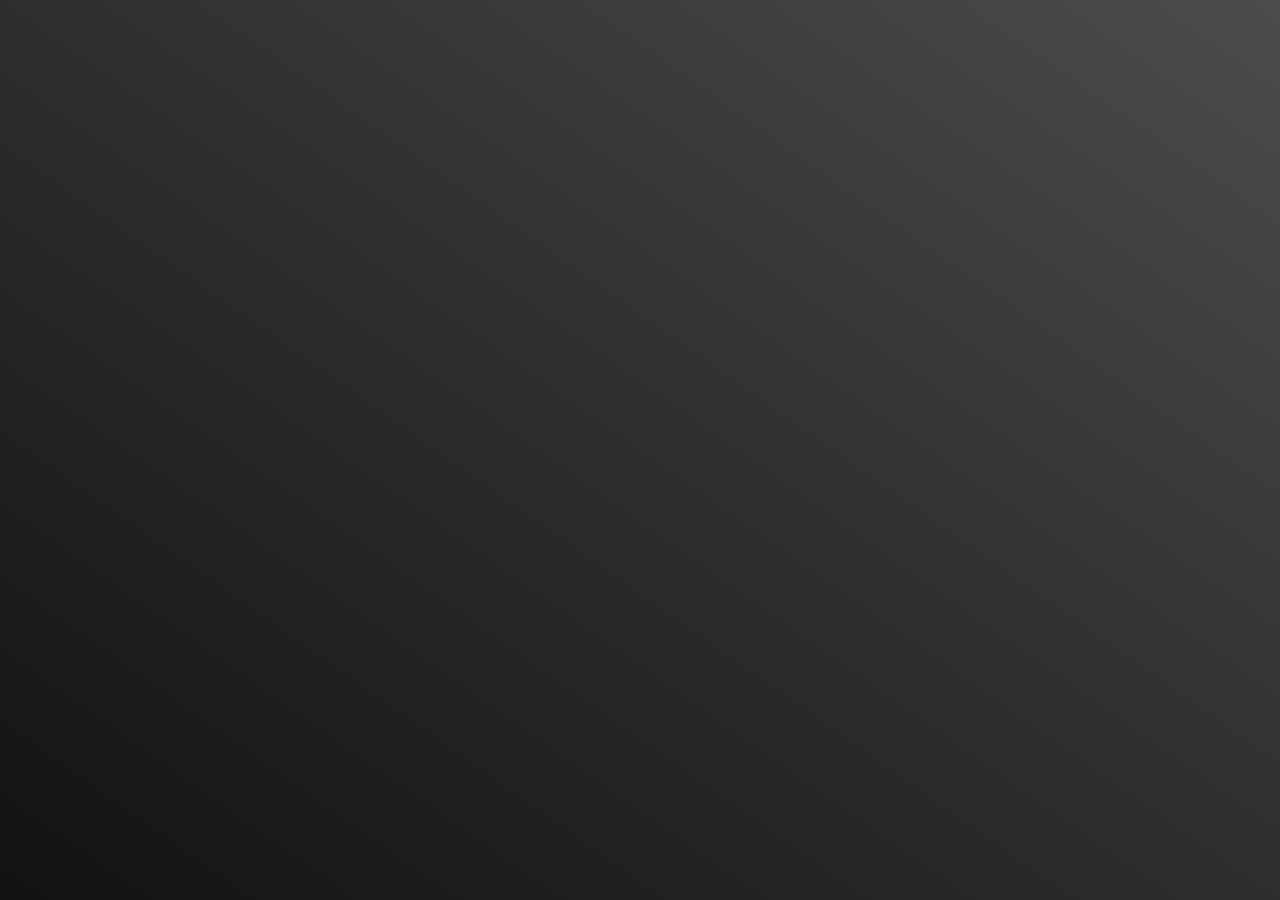
<file: doc/AquaLab Logo Experimental/backgound.html>
<!DOCTYPE html>
<html lang="pt">
<head>
    <meta charset="UTF-8">
    <meta name="viewport" content="width=device-width, initial-scale=1.0">
    <title>Gradient Background</title>
    <style>
        body {
            margin: 0;
            height: 100vh;
            display: flex;
            justify-content: center;
            align-items: center;
            background-image: linear-gradient(to right top, #121212, #202020, #2e2e2e, #3d3d3d, #4c4c4c);
            color: white;
            font-family: Arial, sans-serif;
        }
    </style>
</head>
<body>
    
</body>
</html>
</file>
